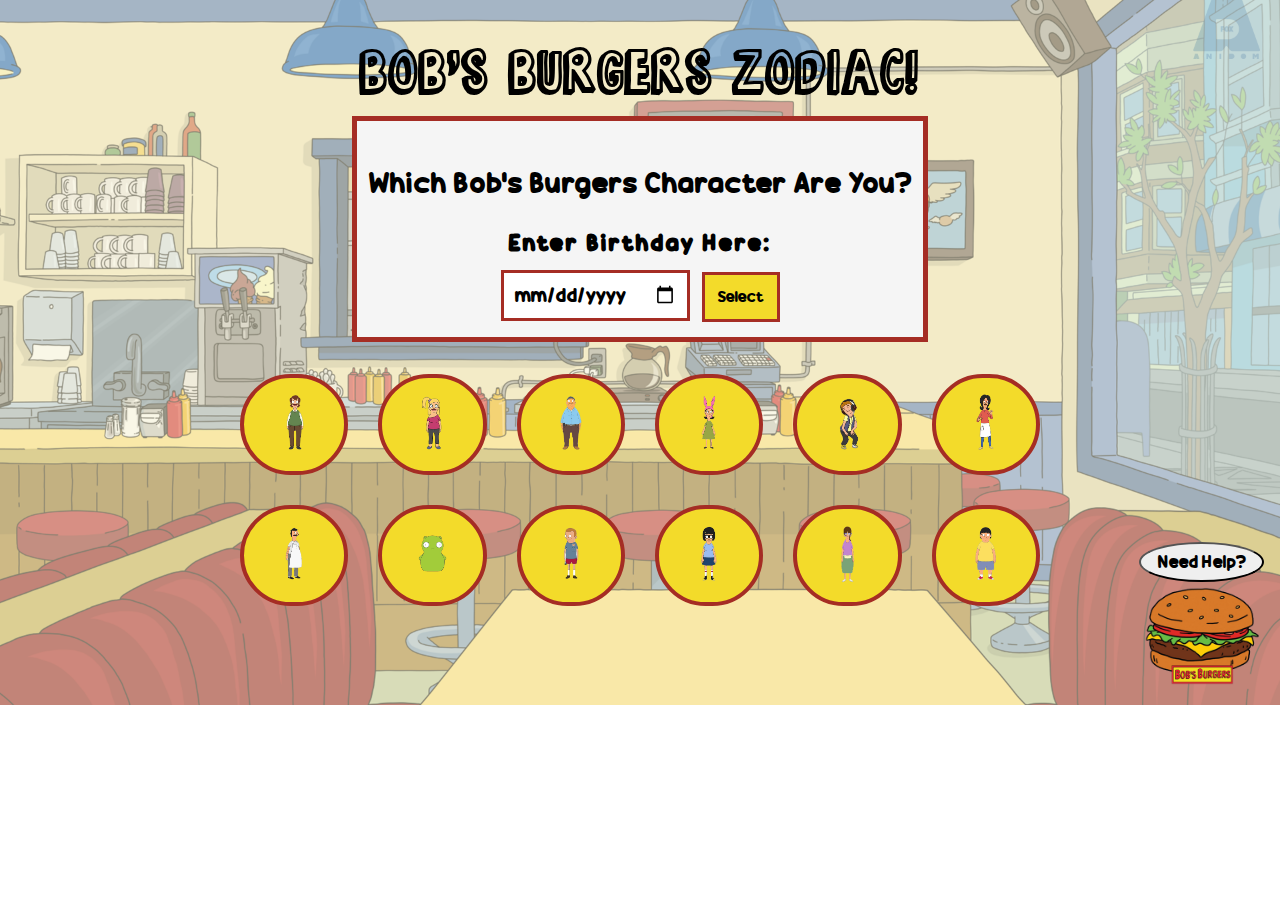
<file: index.html>
<!DOCTYPE html>
<html lang="en">
  <head>
    <meta charset="UTF-8"/>
    <meta name="viewport" content="width=device-width, initial-scale=1.0" />
    <title>Bob's Burgers Zodiac</title>
    <link rel="stylesheet" href="css/normalize.css"/>
    <link rel="stylesheet" href="css/style.css"/>
  </head>
<body>
    <main>
    <!-- title -->
      <div class="title-box">
        <h1>Bob's Burgers Zodiac!</h1>
      </div>
    <!-- character pop up box -->
      <div class="display-bb">
        <div class="bb-side-contents">
          <img id="showCharacterPic" src="images/background.png" alt="Bob's Burgers Characters"/>
          <button class="bbClose">Close</button>
        </div>  
          <p id="charEntry"></p>   
      </div>
    <!-- birthday input box-->
      <div class="birthday-select">
        <p>Which Bob's Burgers Character Are You?</p>
        <h3>Enter Birthday Here:</h3>
        <input type="date" id="birthday-pick">
        <button id="submit-button">Select</button>
      </div>
    <!-- character buttons -->
      <div class="bb-select">
        <button id="mr-frond">
          <img src="images/mr_frond.png" alt="mr. frond from bob's burgers"/>
        </button>
        <button id="tammy">
          <img src="images/tammy.png" alt="tammy from bob's burgers"/>
        </button>
        <button id="teddy">
          <img src="images/teddy.png" alt="teddy from bob's burgers"/>
        </button>
        <button id="louise">
          <img src="images/louise.png" alt="louise from bob's burgers"/>
        </button>
        <button id="jimmy-jr">
          <img src="images/jimmy_junior.png" alt="jimmy junior from bob's burgers"/>
        </button>
        <button id="linda">
          <img src="images/linda.png" alt="linda from bob's burgers"/>
        </button>
        <button id="bob">
          <img src="images/bob.png" alt="bob from bob's burgers"/>
        </button>
        <button id="kuchi-kopi">
          <img src="images/kuchi_kopi.png" alt="kuchi kopi from bob's burgers"/>
        </button>
        <button id="rudy">
          <img src="images/rudy.png" alt="rudy from bob's burgers"/>
        </button>
        <button id="tina">
          <img src="images/Tina_Belcher.png" alt="tina from bob's burgers"/>
        </button>
        <button id="gayle">
          <img src="images/gayle.png" alt="gayle from bob's burgers"/>
        </button>
        <button id="gene">
          <img src="images/gene.png" alt="gene from bob's burgers"/>
        </button>
      </div>
      <!-- help instructions -->
      <div class="need-help">
            <button id="burger-button">Need Help?</button>
            <img class="help-button" src="./images/burger.png" alt="hamburger help button">
        <dialog class="helpBox">
            <p>1. Select your birthday with the date input.</p>
            <p>2. Hit submit when you have input your birthday.</p>
            <p>3. Voila, you've got yourself your own Bob's Burgers persona!</p>
            <p>4. You can also select any of the following buttons to see a character's description.</p>
          <button class="close">Close</button>
        </dialog>
      </div>
    <audio id="audio_player"></audio>
  <script src="scripts/main.js"></script>
</main>
  </body>
    </html>
</file>
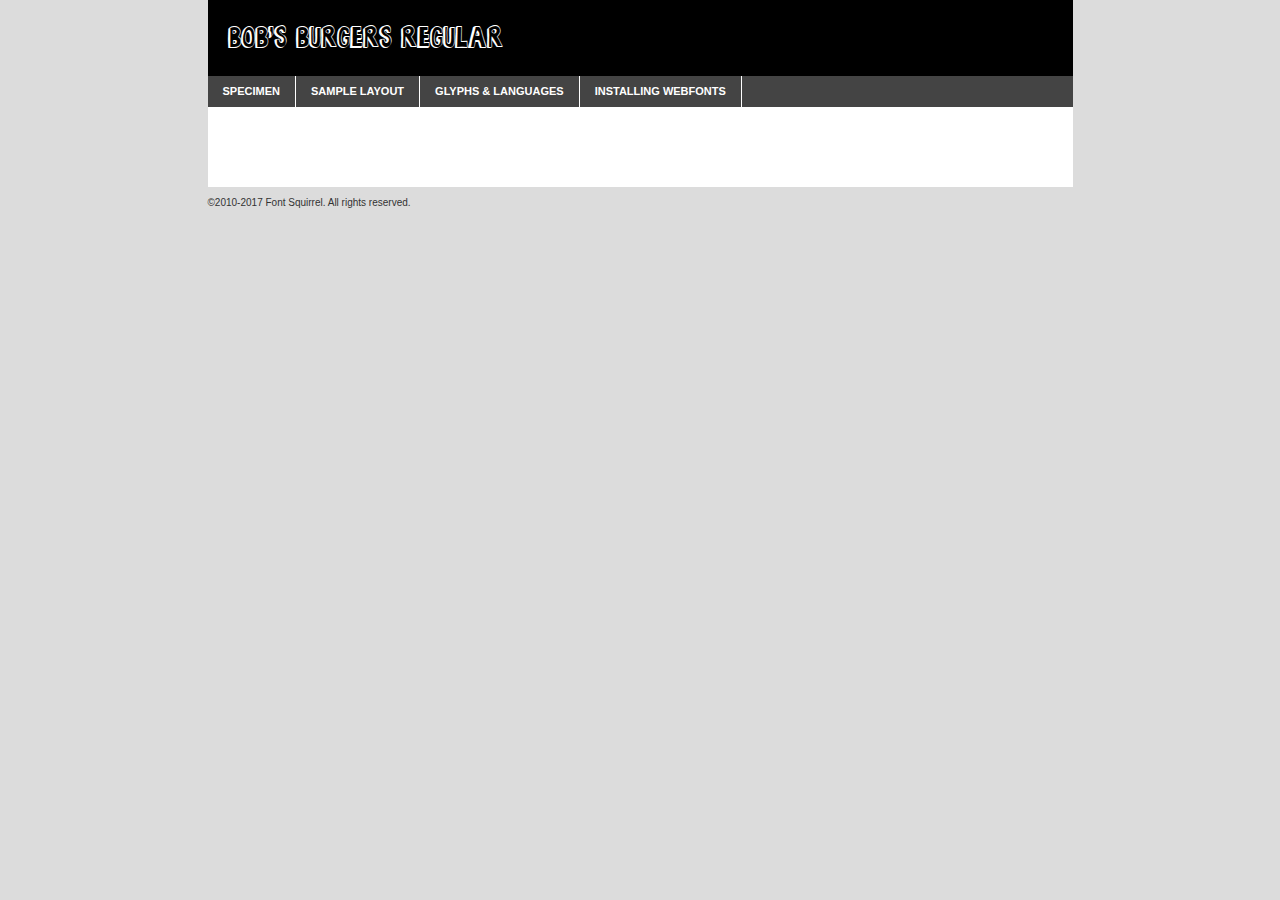
<file: fonts/bobs_burgers_kit/bobs_burgers-demo.html>
<!DOCTYPE html PUBLIC "-//W3C//DTD XHTML 1.0 Transitional//EN"
        "http://www.w3.org/TR/xhtml1/DTD/xhtml1-transitional.dtd">

<html xmlns="http://www.w3.org/1999/xhtml" xml:lang="en" lang="en">
<head>
    <meta http-equiv="Content-Type" content="text/html; charset=utf-8"/>
    <script src="http://ajax.googleapis.com/ajax/libs/jquery/1.7.2/jquery.min.js" type="text/javascript" charset="utf-8"></script>
    <script type="text/javascript">
		(function($) {
			$.fn.easyTabs = function(option) {
				var param = jQuery.extend({ fadeSpeed: 'fast', defaultContent: 1, activeClass: 'active' }, option);
				$(this).each(function() {
					var thisId = '#' + this.id;
					if ( param.defaultContent == '' )
					{
						param.defaultContent = 1;
					}
					if ( typeof param.defaultContent == 'number' )
					{
						var defaultTab = $(thisId + ' .tabs li:eq(' + (param.defaultContent - 1) + ') a').attr('href').substr(1);
					}
					else
					{
						var defaultTab = param.defaultContent;
					}
					$(thisId + ' .tabs li a').each(function() {
						var tabToHide = $(this).attr('href').substr(1);
						$('#' + tabToHide).addClass('easytabs-tab-content');
					});
					hideAll();
					changeContent(defaultTab);

					function hideAll() {$(thisId + ' .easytabs-tab-content').hide();}

					function changeContent(tabId)
					{
						hideAll();
						$(thisId + ' .tabs li').removeClass(param.activeClass);
						$(thisId + ' .tabs li a[href=#' + tabId + ']').closest('li').addClass(param.activeClass);
						if ( param.fadeSpeed != 'none' )
						{
							$(thisId + ' #' + tabId).fadeIn(param.fadeSpeed);
						}
						else
						{
							$(thisId + ' #' + tabId).show();
						}
					}

					$(thisId + ' .tabs li').click(function() {
						var tabId = $(this).find('a').attr('href').substr(1);
						changeContent(tabId);
						return false;
					});
				});
			}
		})(jQuery);
    </script>
    <link rel="stylesheet" href="specimen_files/specimen_stylesheet.css" type="text/css" charset="utf-8"/>
    <link rel="stylesheet" href="stylesheet.css" type="text/css" charset="utf-8"/>

    <style type="text/css">
        		body {
			font-family: 'bobs_burgersregular';
        		}

            </style>

    <title>Bob's Burgers Regular Specimen</title>


    <script type="text/javascript" charset="utf-8">
		$(document).ready(function() {
			$('#container').easyTabs({ defaultContent: 1 });
		});
    </script>
</head>

<body>
<div id="container">
    <div id="header">
		Bob's Burgers Regular    </div>
    <ul class="tabs">
        <li><a href="#specimen">Specimen</a></li>
        <li><a href="#layout">Sample Layout</a></li>
		        <li><a href="#glyphs">Glyphs &amp; Languages</a></li>
        <li><a href="#installing">Installing Webfonts</a></li>

    </ul>

    <div id="main_content">


        <div id="specimen">

            <div class="section">
                <div class="grid12 firstcol">
                    <div class="huge">AaBb</div>
                </div>
            </div>

            <div class="section">
                <div class="glyph_range">A&#x200B;B&#x200b;C&#x200b;D&#x200b;E&#x200b;F&#x200b;G&#x200b;H&#x200b;I&#x200b;J&#x200b;K&#x200b;L&#x200b;M&#x200b;N&#x200b;O&#x200b;P&#x200b;Q&#x200b;R&#x200b;S&#x200b;T&#x200b;U&#x200b;V&#x200b;W&#x200b;X&#x200b;Y&#x200b;Z&#x200b;a&#x200b;b&#x200b;c&#x200b;d&#x200b;e&#x200b;f&#x200b;g&#x200b;h&#x200b;i&#x200b;j&#x200b;k&#x200b;l&#x200b;m&#x200b;n&#x200b;o&#x200b;p&#x200b;q&#x200b;r&#x200b;s&#x200b;t&#x200b;u&#x200b;v&#x200b;w&#x200b;x&#x200b;y&#x200b;z&#x200b;1&#x200b;2&#x200b;3&#x200b;4&#x200b;5&#x200b;6&#x200b;7&#x200b;8&#x200b;9&#x200b;0&#x200b;&amp;&#x200b;.&#x200b;,&#x200b;?&#x200b;!&#x200b;&#64;&#x200b;(&#x200b;)&#x200b;#&#x200b;$&#x200b;%&#x200b;*&#x200b;+&#x200b;-&#x200b;=&#x200b;:&#x200b;;</div>
            </div>
            <div class="section">
                <div class="grid12 firstcol">
                    <table class="sample_table">
                        <tr>
                            <td>10</td>
                            <td class="size10">abcdefghijklmnopqrstuvwxyzABCDEFGHIJKLMNOPQRSTUVWXYZ0123456789abcdefghijklmnopqrstuvwxyzABCDEFGHIJKLMNOPQRSTUVWXYZ0123456789abcdefghijklmnopqrstuvwxyzABCDEFGHIJKLMNOPQRSTUVWXYZ</td>
                        </tr>
                        <tr>
                            <td>11</td>
                            <td class="size11">abcdefghijklmnopqrstuvwxyzABCDEFGHIJKLMNOPQRSTUVWXYZ0123456789abcdefghijklmnopqrstuvwxyzABCDEFGHIJKLMNOPQRSTUVWXYZ0123456789abcdefghijklmnopqrstuvwxyzABCDEFGHIJKLMNOPQRSTUVWXYZ</td>
                        </tr>
                        <tr>
                            <td>12</td>
                            <td class="size12">abcdefghijklmnopqrstuvwxyzABCDEFGHIJKLMNOPQRSTUVWXYZ0123456789abcdefghijklmnopqrstuvwxyzABCDEFGHIJKLMNOPQRSTUVWXYZ0123456789abcdefghijklmnopqrstuvwxyzABCDEFGHIJKLMNOPQRSTUVWXYZ</td>
                        </tr>
                        <tr>
                            <td>13</td>
                            <td class="size13">abcdefghijklmnopqrstuvwxyzABCDEFGHIJKLMNOPQRSTUVWXYZ0123456789abcdefghijklmnopqrstuvwxyzABCDEFGHIJKLMNOPQRSTUVWXYZ0123456789abcdefghijklmnopqrstuvwxyzABCDEFGHIJKLMNOPQRSTUVWXYZ</td>
                        </tr>
                        <tr>
                            <td>14</td>
                            <td class="size14">abcdefghijklmnopqrstuvwxyzABCDEFGHIJKLMNOPQRSTUVWXYZ0123456789abcdefghijklmnopqrstuvwxyzABCDEFGHIJKLMNOPQRSTUVWXYZ0123456789abcdefghijklmnopqrstuvwxyzABCDEFGHIJKLMNOPQRSTUVWXYZ</td>
                        </tr>
                        <tr>
                            <td>16</td>
                            <td class="size16">abcdefghijklmnopqrstuvwxyzABCDEFGHIJKLMNOPQRSTUVWXYZ0123456789abcdefghijklmnopqrstuvwxyzABCDEFGHIJKLMNOPQRSTUVWXYZ</td>
                        </tr>
                        <tr>
                            <td>18</td>
                            <td class="size18">abcdefghijklmnopqrstuvwxyzABCDEFGHIJKLMNOPQRSTUVWXYZ0123456789abcdefghijklmnopqrstuvwxyzABCDEFGHIJKLMNOPQRSTUVWXYZ</td>
                        </tr>
                        <tr>
                            <td>20</td>
                            <td class="size20">abcdefghijklmnopqrstuvwxyzABCDEFGHIJKLMNOPQRSTUVWXYZ0123456789abcdefghijklmnopqrstuvwxyzABCDEFGHIJKLMNOPQRSTUVWXYZ</td>
                        </tr>
                        <tr>
                            <td>24</td>
                            <td class="size24">abcdefghijklmnopqrstuvwxyzABCDEFGHIJKLMNOPQRSTUVWXYZ0123456789abcdefghijklmnopqrstuvwxyzABCDEFGHIJKLMNOPQRSTUVWXYZ</td>
                        </tr>
                        <tr>
                            <td>30</td>
                            <td class="size30">abcdefghijklmnopqrstuvwxyzABCDEFGHIJKLMNOPQRSTUVWXYZ0123456789abcdefghijklmnopqrstuvwxyzABCDEFGHIJKLMNOPQRSTUVWXYZ</td>
                        </tr>
                        <tr>
                            <td>36</td>
                            <td class="size36">abcdefghijklmnopqrstuvwxyzABCDEFGHIJKLMNOPQRSTUVWXYZ0123456789abcdefghijklmnopqrstuvwxyzABCDEFGHIJKLMNOPQRSTUVWXYZ</td>
                        </tr>
                        <tr>
                            <td>48</td>
                            <td class="size48">abcdefghijklmnopqrstuvwxyzABCDEFGHIJKLMNOPQRSTUVWXYZ0123456789abcdefghijklmnopqrstuvwxyzABCDEFGHIJKLMNOPQRSTUVWXYZ</td>
                        </tr>
                        <tr>
                            <td>60</td>
                            <td class="size60">abcdefghijklmnopqrstuvwxyzABCDEFGHIJKLMNOPQRSTUVWXYZ0123456789abcdefghijklmnopqrstuvwxyzABCDEFGHIJKLMNOPQRSTUVWXYZ</td>
                        </tr>
                        <tr>
                            <td>72</td>
                            <td class="size72">abcdefghijklmnopqrstuvwxyzABCDEFGHIJKLMNOPQRSTUVWXYZ0123456789abcdefghijklmnopqrstuvwxyzABCDEFGHIJKLMNOPQRSTUVWXYZ</td>
                        </tr>
                        <tr>
                            <td>90</td>
                            <td class="size90">abcdefghijklmnopqrstuvwxyzABCDEFGHIJKLMNOPQRSTUVWXYZ0123456789abcdefghijklmnopqrstuvwxyzABCDEFGHIJKLMNOPQRSTUVWXYZ</td>
                        </tr>
                    </table>

                </div>

            </div>


            <div class="section" id="bodycomparison">


                <div id="xheight">
                    <div class="fontbody">&#x25FC;&#x25FC;&#x25FC;&#x25FC;&#x25FC;&#x25FC;&#x25FC;&#x25FC;&#x25FC;&#x25FC;&#x25FC;&#x25FC;&#x25FC;&#x25FC;&#x25FC;&#x25FC;&#x25FC;&#x25FC;&#x25FC;&#x25FC;&#x25FC;&#x25FC;&#x25FC;&#x25FC;&#x25FC;&#x25FC;&#x25FC;&#x25FC;&#x25FC;&#x25FC;&#x25FC;&#x25FC;&#x25FC;&#x25FC;&#x25FC;&#x25FC;&#x25FC;&#x25FC;&#x25FC;&#x25FC;&#x25FC;&#x25FC;&#x25FC;&#x25FC;&#x25FC;&#x25FC;&#x25FC;&#x25FC;&#x25FC;&#x25FC;&#x25FC;&#x25FC;&#x25FC;&#x25FC;&#x25FC;&#x25FC;&#x25FC;&#x25FC;&#x25FC;&#x25FC;&#x25FC;&#x25FC;&#x25FC;&#x25FC;&#x25FC;&#x25FC;&#x25FC;&#x25FC;&#x25FC;&#x25FC;&#x25FC;&#x25FC;&#x25FC;&#x25FC;&#x25FC;&#x25FC;&#x25FC;&#x25FC;&#x25FC;&#x25FC;&#x25FC;&#x25FC;&#x25FC;&#x25FC;&#x25FC;&#x25FC;&#x25FC;&#x25FC;&#x25FC;&#x25FC;&#x25FC;&#x25FC;&#x25FC;&#x25FC;&#x25FC;&#x25FC;&#x25FC;&#x25FC;&#x25FC;body</div>
                    <div class="arialbody">body</div>
                    <div class="verdanabody">body</div>
                    <div class="georgiabody">body</div>
                </div>
                <div class="fontbody" style="z-index:1">
                    body<span>Bob's Burgers Regular</span>
                </div>
                <div class="arialbody" style="z-index:1">
                    body<span>Arial</span>
                </div>
                <div class="verdanabody" style="z-index:1">
                    body<span>Verdana</span>
                </div>
                <div class="georgiabody" style="z-index:1">
                    body<span>Georgia</span>
                </div>


            </div>


            <div class="section psample psample_row1" id="">

                <div class="grid2 firstcol">
                    <p class="size10"><span>10.</span>Aenean lacinia bibendum nulla sed consectetur. Fusce dapibus, tellus ac cursus commodo, tortor mauris condimentum nibh, ut fermentum massa justo sit amet risus. Nullam id dolor id nibh ultricies vehicula ut id elit. Cum sociis natoque penatibus et magnis dis parturient montes, nascetur ridiculus mus. Nulla vitae elit libero, a pharetra augue.</p>

                </div>
                <div class="grid3">
                    <p class="size11"><span>11.</span>Aenean lacinia bibendum nulla sed consectetur. Fusce dapibus, tellus ac cursus commodo, tortor mauris condimentum nibh, ut fermentum massa justo sit amet risus. Nullam id dolor id nibh ultricies vehicula ut id elit. Cum sociis natoque penatibus et magnis dis parturient montes, nascetur ridiculus mus. Nulla vitae elit libero, a pharetra augue.</p>

                </div>
                <div class="grid3">
                    <p class="size12"><span>12.</span>Aenean lacinia bibendum nulla sed consectetur. Fusce dapibus, tellus ac cursus commodo, tortor mauris condimentum nibh, ut fermentum massa justo sit amet risus. Nullam id dolor id nibh ultricies vehicula ut id elit. Cum sociis natoque penatibus et magnis dis parturient montes, nascetur ridiculus mus. Nulla vitae elit libero, a pharetra augue.</p>

                </div>
                <div class="grid4">
                    <p class="size13"><span>13.</span>Aenean lacinia bibendum nulla sed consectetur. Fusce dapibus, tellus ac cursus commodo, tortor mauris condimentum nibh, ut fermentum massa justo sit amet risus. Nullam id dolor id nibh ultricies vehicula ut id elit. Cum sociis natoque penatibus et magnis dis parturient montes, nascetur ridiculus mus. Nulla vitae elit libero, a pharetra augue.</p>

                </div>
                <div class="white_blend"></div>

            </div>
            <div class="section psample psample_row2" id="">
                <div class="grid3 firstcol">
                    <p class="size14"><span>14.</span>Aenean lacinia bibendum nulla sed consectetur. Fusce dapibus, tellus ac cursus commodo, tortor mauris condimentum nibh, ut fermentum massa justo sit amet risus. Nullam id dolor id nibh ultricies vehicula ut id elit. Cum sociis natoque penatibus et magnis dis parturient montes, nascetur ridiculus mus. Nulla vitae elit libero, a pharetra augue.</p>

                </div>
                <div class="grid4">
                    <p class="size16"><span>16.</span>Aenean lacinia bibendum nulla sed consectetur. Fusce dapibus, tellus ac cursus commodo, tortor mauris condimentum nibh, ut fermentum massa justo sit amet risus. Nullam id dolor id nibh ultricies vehicula ut id elit. Cum sociis natoque penatibus et magnis dis parturient montes, nascetur ridiculus mus. Nulla vitae elit libero, a pharetra augue.</p>

                </div>
                <div class="grid5">
                    <p class="size18"><span>18.</span>Aenean lacinia bibendum nulla sed consectetur. Fusce dapibus, tellus ac cursus commodo, tortor mauris condimentum nibh, ut fermentum massa justo sit amet risus. Nullam id dolor id nibh ultricies vehicula ut id elit. Cum sociis natoque penatibus et magnis dis parturient montes, nascetur ridiculus mus. Nulla vitae elit libero, a pharetra augue.</p>

                </div>

                <div class="white_blend"></div>

            </div>

            <div class="section psample psample_row3" id="">
                <div class="grid5 firstcol">
                    <p class="size20"><span>20.</span>Aenean lacinia bibendum nulla sed consectetur. Fusce dapibus, tellus ac cursus commodo, tortor mauris condimentum nibh, ut fermentum massa justo sit amet risus. Nullam id dolor id nibh ultricies vehicula ut id elit. Cum sociis natoque penatibus et magnis dis parturient montes, nascetur ridiculus mus. Nulla vitae elit libero, a pharetra augue.</p>
                </div>
                <div class="grid7">
                    <p class="size24"><span>24.</span>Aenean lacinia bibendum nulla sed consectetur. Fusce dapibus, tellus ac cursus commodo, tortor mauris condimentum nibh, ut fermentum massa justo sit amet risus. Nullam id dolor id nibh ultricies vehicula ut id elit. Cum sociis natoque penatibus et magnis dis parturient montes, nascetur ridiculus mus. Nulla vitae elit libero, a pharetra augue.</p>
                </div>

                <div class="white_blend"></div>

            </div>

            <div class="section psample psample_row4" id="">
                <div class="grid12 firstcol">
                    <p class="size30"><span>30.</span>Aenean lacinia bibendum nulla sed consectetur. Fusce dapibus, tellus ac cursus commodo, tortor mauris condimentum nibh, ut fermentum massa justo sit amet risus. Nullam id dolor id nibh ultricies vehicula ut id elit. Cum sociis natoque penatibus et magnis dis parturient montes, nascetur ridiculus mus. Nulla vitae elit libero, a pharetra augue.</p>
                </div>
                <div class="white_blend"></div>

            </div>


            <div class="section psample psample_row1 fullreverse">
                <div class="grid2 firstcol">
                    <p class="size10"><span>10.</span>Aenean lacinia bibendum nulla sed consectetur. Fusce dapibus, tellus ac cursus commodo, tortor mauris condimentum nibh, ut fermentum massa justo sit amet risus. Nullam id dolor id nibh ultricies vehicula ut id elit. Cum sociis natoque penatibus et magnis dis parturient montes, nascetur ridiculus mus. Nulla vitae elit libero, a pharetra augue.</p>

                </div>
                <div class="grid3">
                    <p class="size11"><span>11.</span>Aenean lacinia bibendum nulla sed consectetur. Fusce dapibus, tellus ac cursus commodo, tortor mauris condimentum nibh, ut fermentum massa justo sit amet risus. Nullam id dolor id nibh ultricies vehicula ut id elit. Cum sociis natoque penatibus et magnis dis parturient montes, nascetur ridiculus mus. Nulla vitae elit libero, a pharetra augue.</p>

                </div>
                <div class="grid3">
                    <p class="size12"><span>12.</span>Aenean lacinia bibendum nulla sed consectetur. Fusce dapibus, tellus ac cursus commodo, tortor mauris condimentum nibh, ut fermentum massa justo sit amet risus. Nullam id dolor id nibh ultricies vehicula ut id elit. Cum sociis natoque penatibus et magnis dis parturient montes, nascetur ridiculus mus. Nulla vitae elit libero, a pharetra augue.</p>

                </div>
                <div class="grid4">
                    <p class="size13"><span>13.</span>Aenean lacinia bibendum nulla sed consectetur. Fusce dapibus, tellus ac cursus commodo, tortor mauris condimentum nibh, ut fermentum massa justo sit amet risus. Nullam id dolor id nibh ultricies vehicula ut id elit. Cum sociis natoque penatibus et magnis dis parturient montes, nascetur ridiculus mus. Nulla vitae elit libero, a pharetra augue.</p>

                </div>
                <div class="black_blend"></div>

            </div>

            <div class="section psample psample_row2 fullreverse">
                <div class="grid3 firstcol">
                    <p class="size14"><span>14.</span>Aenean lacinia bibendum nulla sed consectetur. Fusce dapibus, tellus ac cursus commodo, tortor mauris condimentum nibh, ut fermentum massa justo sit amet risus. Nullam id dolor id nibh ultricies vehicula ut id elit. Cum sociis natoque penatibus et magnis dis parturient montes, nascetur ridiculus mus. Nulla vitae elit libero, a pharetra augue.</p>

                </div>
                <div class="grid4">
                    <p class="size16"><span>16.</span>Aenean lacinia bibendum nulla sed consectetur. Fusce dapibus, tellus ac cursus commodo, tortor mauris condimentum nibh, ut fermentum massa justo sit amet risus. Nullam id dolor id nibh ultricies vehicula ut id elit. Cum sociis natoque penatibus et magnis dis parturient montes, nascetur ridiculus mus. Nulla vitae elit libero, a pharetra augue.</p>

                </div>
                <div class="grid5">
                    <p class="size18"><span>18.</span>Aenean lacinia bibendum nulla sed consectetur. Fusce dapibus, tellus ac cursus commodo, tortor mauris condimentum nibh, ut fermentum massa justo sit amet risus. Nullam id dolor id nibh ultricies vehicula ut id elit. Cum sociis natoque penatibus et magnis dis parturient montes, nascetur ridiculus mus. Nulla vitae elit libero, a pharetra augue.</p>

                </div>
                <div class="black_blend"></div>

            </div>

            <div class="section psample fullreverse psample_row3" id="">
                <div class="grid5 firstcol">
                    <p class="size20"><span>20.</span>Aenean lacinia bibendum nulla sed consectetur. Fusce dapibus, tellus ac cursus commodo, tortor mauris condimentum nibh, ut fermentum massa justo sit amet risus. Nullam id dolor id nibh ultricies vehicula ut id elit. Cum sociis natoque penatibus et magnis dis parturient montes, nascetur ridiculus mus. Nulla vitae elit libero, a pharetra augue.</p>
                </div>
                <div class="grid7">
                    <p class="size24"><span>24.</span>Aenean lacinia bibendum nulla sed consectetur. Fusce dapibus, tellus ac cursus commodo, tortor mauris condimentum nibh, ut fermentum massa justo sit amet risus. Nullam id dolor id nibh ultricies vehicula ut id elit. Cum sociis natoque penatibus et magnis dis parturient montes, nascetur ridiculus mus. Nulla vitae elit libero, a pharetra augue.</p>
                </div>

                <div class="black_blend"></div>

            </div>

            <div class="section psample fullreverse psample_row4" id="" style="border-bottom: 20px #000 solid;">
                <div class="grid12 firstcol">
                    <p class="size30"><span>30.</span>Aenean lacinia bibendum nulla sed consectetur. Fusce dapibus, tellus ac cursus commodo, tortor mauris condimentum nibh, ut fermentum massa justo sit amet risus. Nullam id dolor id nibh ultricies vehicula ut id elit. Cum sociis natoque penatibus et magnis dis parturient montes, nascetur ridiculus mus. Nulla vitae elit libero, a pharetra augue.</p>
                </div>
                <div class="black_blend"></div>

            </div>


        </div>

        <div id="layout">

            <div class="section">

                <div class="grid12 firstcol">
                    <h1>Lorem Ipsum Dolor</h1>
                    <h2>Etiam porta sem malesuada magna mollis euismod</h2>

                    <p class="byline">By <a href="#link">Aenean Lacinia</a></p>
                </div>
            </div>
            <div class="section">
                <div class="grid8 firstcol">
                    <p class="large">Donec sed odio dui. Morbi leo risus, porta ac consectetur ac, vestibulum at eros. Fusce dapibus, tellus ac cursus commodo, tortor mauris condimentum nibh, ut fermentum massa justo sit amet risus. </p>


                    <h3>Pellentesque ornare sem</h3>

                    <p>Maecenas sed diam eget risus varius blandit sit amet non magna. Maecenas faucibus mollis interdum. Donec ullamcorper nulla non metus auctor fringilla. Nullam id dolor id nibh ultricies vehicula ut id elit. Nullam id dolor id nibh ultricies vehicula ut id elit. </p>

                    <p>Aenean eu leo quam. Pellentesque ornare sem lacinia quam venenatis vestibulum. Lorem ipsum dolor sit amet, consectetur adipiscing elit. Cum sociis natoque penatibus et magnis dis parturient montes, nascetur ridiculus mus. </p>

                    <p>Nulla vitae elit libero, a pharetra augue. Praesent commodo cursus magna, vel scelerisque nisl consectetur et. Aenean lacinia bibendum nulla sed consectetur. </p>

                    <p>Nullam quis risus eget urna mollis ornare vel eu leo. Nullam quis risus eget urna mollis ornare vel eu leo. Maecenas sed diam eget risus varius blandit sit amet non magna. Donec ullamcorper nulla non metus auctor fringilla. </p>

                    <h3>Cras mattis consectetur</h3>

                    <p>Aenean eu leo quam. Pellentesque ornare sem lacinia quam venenatis vestibulum. Aenean lacinia bibendum nulla sed consectetur. Integer posuere erat a ante venenatis dapibus posuere velit aliquet. Cras mattis consectetur purus sit amet fermentum. </p>

                    <p>Nullam id dolor id nibh ultricies vehicula ut id elit. Nullam quis risus eget urna mollis ornare vel eu leo. Cras mattis consectetur purus sit amet fermentum.</p>
                </div>

                <div class="grid4 sidebar">

                    <div class="box reverse">
                        <p class="last">Nullam quis risus eget urna mollis ornare vel eu leo. Donec ullamcorper nulla non metus auctor fringilla. Cras mattis consectetur purus sit amet fermentum. Sed posuere consectetur est at lobortis. Lorem ipsum dolor sit amet, consectetur adipiscing elit. </p>
                    </div>

                    <p class="caption">Maecenas sed diam eget risus varius.</p>

                    <p>Vestibulum id ligula porta felis euismod semper. Integer posuere erat a ante venenatis dapibus posuere velit aliquet. Vestibulum id ligula porta felis euismod semper. Sed posuere consectetur est at lobortis. Maecenas sed diam eget risus varius blandit sit amet non magna. Fusce dapibus, tellus ac cursus commodo, tortor mauris condimentum nibh, ut fermentum massa justo sit amet risus. </p>


                    <p>Duis mollis, est non commodo luctus, nisi erat porttitor ligula, eget lacinia odio sem nec elit. Aenean lacinia bibendum nulla sed consectetur. Vivamus sagittis lacus vel augue laoreet rutrum faucibus dolor auctor. Aenean lacinia bibendum nulla sed consectetur. Nullam quis risus eget urna mollis ornare vel eu leo. </p>

                    <p>Praesent commodo cursus magna, vel scelerisque nisl consectetur et. Donec ullamcorper nulla non metus auctor fringilla. Maecenas faucibus mollis interdum. Fusce dapibus, tellus ac cursus commodo, tortor mauris condimentum nibh, ut fermentum massa justo sit amet risus. </p>

                </div>
            </div>

        </div>


		

        <div id="glyphs">
            <div class="section">
                <div class="grid12 firstcol">

                    <h1>Language Support</h1>
                    <p>The subset of Bob's Burgers Regular in this kit supports the following languages:<br/>

						English, Arrernte, Bislama, Cebuano, Fijian, Gilbertese, Hmong, Ibanag, Iloko_ilokano, Interglossa_glosa, Interlingua, Lojban, Norfolk_pitcairnese, Oromo, Rotokas, Seychelles_creole, Shona, Somali, Southern_ndebele, Swahili, Swati_swazi, Tok_pisin, Warlpiri, Xhosa, Zulu, Latinbasic, Demo                    </p>
                    <h1>Glyph Chart</h1>
                    <p>The subset of Bob's Burgers Regular in this kit includes all the glyphs listed below. Unicode entities are included above each glyph to help you insert individual characters into your layout.</p>
                    <div id="glyph_chart">

																				                                <div><p>&amp;#13;</p>&#13;</div>
																				                                <div><p>&amp;#32;</p>&#32;</div>
																				                                <div><p>&amp;#33;</p>&#33;</div>
																				                                <div><p>&amp;#34;</p>&#34;</div>
																				                                <div><p>&amp;#38;</p>&#38;</div>
																				                                <div><p>&amp;#39;</p>&#39;</div>
																				                                <div><p>&amp;#44;</p>&#44;</div>
																				                                <div><p>&amp;#46;</p>&#46;</div>
																				                                <div><p>&amp;#47;</p>&#47;</div>
																				                                <div><p>&amp;#48;</p>&#48;</div>
																				                                <div><p>&amp;#49;</p>&#49;</div>
																				                                <div><p>&amp;#50;</p>&#50;</div>
																				                                <div><p>&amp;#51;</p>&#51;</div>
																				                                <div><p>&amp;#52;</p>&#52;</div>
																				                                <div><p>&amp;#53;</p>&#53;</div>
																				                                <div><p>&amp;#54;</p>&#54;</div>
																				                                <div><p>&amp;#55;</p>&#55;</div>
																				                                <div><p>&amp;#56;</p>&#56;</div>
																				                                <div><p>&amp;#57;</p>&#57;</div>
																				                                <div><p>&amp;#58;</p>&#58;</div>
																				                                <div><p>&amp;#59;</p>&#59;</div>
																				                                <div><p>&amp;#63;</p>&#63;</div>
																				                                <div><p>&amp;#64;</p>&#64;</div>
																				                                <div><p>&amp;#65;</p>&#65;</div>
																				                                <div><p>&amp;#66;</p>&#66;</div>
																				                                <div><p>&amp;#67;</p>&#67;</div>
																				                                <div><p>&amp;#68;</p>&#68;</div>
																				                                <div><p>&amp;#69;</p>&#69;</div>
																				                                <div><p>&amp;#70;</p>&#70;</div>
																				                                <div><p>&amp;#71;</p>&#71;</div>
																				                                <div><p>&amp;#72;</p>&#72;</div>
																				                                <div><p>&amp;#73;</p>&#73;</div>
																				                                <div><p>&amp;#74;</p>&#74;</div>
																				                                <div><p>&amp;#75;</p>&#75;</div>
																				                                <div><p>&amp;#76;</p>&#76;</div>
																				                                <div><p>&amp;#77;</p>&#77;</div>
																				                                <div><p>&amp;#78;</p>&#78;</div>
																				                                <div><p>&amp;#79;</p>&#79;</div>
																				                                <div><p>&amp;#80;</p>&#80;</div>
																				                                <div><p>&amp;#81;</p>&#81;</div>
																				                                <div><p>&amp;#82;</p>&#82;</div>
																				                                <div><p>&amp;#83;</p>&#83;</div>
																				                                <div><p>&amp;#84;</p>&#84;</div>
																				                                <div><p>&amp;#85;</p>&#85;</div>
																				                                <div><p>&amp;#86;</p>&#86;</div>
																				                                <div><p>&amp;#87;</p>&#87;</div>
																				                                <div><p>&amp;#88;</p>&#88;</div>
																				                                <div><p>&amp;#89;</p>&#89;</div>
																				                                <div><p>&amp;#90;</p>&#90;</div>
																				                                <div><p>&amp;#97;</p>&#97;</div>
																				                                <div><p>&amp;#98;</p>&#98;</div>
																				                                <div><p>&amp;#99;</p>&#99;</div>
																				                                <div><p>&amp;#100;</p>&#100;</div>
																				                                <div><p>&amp;#101;</p>&#101;</div>
																				                                <div><p>&amp;#102;</p>&#102;</div>
																				                                <div><p>&amp;#103;</p>&#103;</div>
																				                                <div><p>&amp;#104;</p>&#104;</div>
																				                                <div><p>&amp;#105;</p>&#105;</div>
																				                                <div><p>&amp;#106;</p>&#106;</div>
																				                                <div><p>&amp;#107;</p>&#107;</div>
																				                                <div><p>&amp;#108;</p>&#108;</div>
																				                                <div><p>&amp;#109;</p>&#109;</div>
																				                                <div><p>&amp;#110;</p>&#110;</div>
																				                                <div><p>&amp;#111;</p>&#111;</div>
																				                                <div><p>&amp;#112;</p>&#112;</div>
																				                                <div><p>&amp;#113;</p>&#113;</div>
																				                                <div><p>&amp;#114;</p>&#114;</div>
																				                                <div><p>&amp;#115;</p>&#115;</div>
																				                                <div><p>&amp;#116;</p>&#116;</div>
																				                                <div><p>&amp;#117;</p>&#117;</div>
																				                                <div><p>&amp;#118;</p>&#118;</div>
																				                                <div><p>&amp;#119;</p>&#119;</div>
																				                                <div><p>&amp;#120;</p>&#120;</div>
																				                                <div><p>&amp;#121;</p>&#121;</div>
																				                                <div><p>&amp;#122;</p>&#122;</div>
																				                                <div><p>&amp;#160;</p>&#160;</div>
																				                                <div><p>&amp;#8192;</p>&#8192;</div>
																				                                <div><p>&amp;#8193;</p>&#8193;</div>
																				                                <div><p>&amp;#8194;</p>&#8194;</div>
																				                                <div><p>&amp;#8195;</p>&#8195;</div>
																				                                <div><p>&amp;#8196;</p>&#8196;</div>
																				                                <div><p>&amp;#8197;</p>&#8197;</div>
																				                                <div><p>&amp;#8198;</p>&#8198;</div>
																				                                <div><p>&amp;#8199;</p>&#8199;</div>
																				                                <div><p>&amp;#8200;</p>&#8200;</div>
																				                                <div><p>&amp;#8201;</p>&#8201;</div>
																				                                <div><p>&amp;#8202;</p>&#8202;</div>
																				                                <div><p>&amp;#8239;</p>&#8239;</div>
																				                                <div><p>&amp;#8287;</p>&#8287;</div>
																				                                <div><p>&amp;#9724;</p>&#9724;</div>
																																													                    </div>
                </div>


            </div>
        </div>


        <div id="specs">

        </div>

        <div id="installing">
            <div class="section">
                <div class="grid7 firstcol">
                    <h1>Installing Webfonts</h1>

                    <p>Webfonts are supported by all major browser platforms but not all in the same way. There are currently four different font formats that must be included in order to target all browsers. This includes TTF, WOFF, EOT and SVG.</p>

                    <h2>1. Upload your webfonts</h2>
                    <p>You must upload your webfont kit to your website. They should be in or near the same directory as your CSS files.</p>

                    <h2>2. Include the webfont stylesheet</h2>
                    <p>A special CSS @font-face declaration helps the various browsers select the appropriate font it needs without causing you a bunch of headaches. Learn more about this syntax by reading the <a href="https://www.fontspring.com/blog/further-hardening-of-the-bulletproof-syntax">Fontspring blog post</a> about it. The code for it is as follows:</p>


                    <code>
                        @font-face{
                        font-family: 'MyWebFont';
                        src: url('WebFont.eot');
                        src: url('WebFont.eot?#iefix') format('embedded-opentype'),
                        url('WebFont.woff') format('woff'),
                        url('WebFont.ttf') format('truetype'),
                        url('WebFont.svg#webfont') format('svg');
                        }
                    </code>

                    <p>We've already gone ahead and generated the code for you. All you have to do is link to the stylesheet in your HTML, like this:</p>
                    <code>&lt;link rel=&quot;stylesheet&quot; href=&quot;stylesheet.css&quot; type=&quot;text/css&quot; charset=&quot;utf-8&quot; /&gt;</code>

                    <h2>3. Modify your own stylesheet</h2>
                    <p>To take advantage of your new fonts, you must tell your stylesheet to use them. Look at the original @font-face declaration above and find the property called "font-family." The name linked there will be what you use to reference the font. Prepend that webfont name to the font stack in the "font-family" property, inside the selector you want to change. For example:</p>
                    <code>p { font-family: 'WebFont', Arial, sans-serif; }</code>

                    <h2>4. Test</h2>
                    <p>Getting webfonts to work cross-browser <em>can</em> be tricky. Use the information in the sidebar to help you if you find that fonts aren't loading in a particular browser.</p>
                </div>

                <div class="grid5 sidebar">
                    <div class="box">
                        <h2>Troubleshooting<br/>Font-Face Problems</h2>
                        <p>Having trouble getting your webfonts to load in your new website? Here are some tips to sort out what might be the problem.</p>

                        <h3>Fonts not showing in any browser</h3>

                        <p>This sounds like you need to work on the plumbing. You either did not upload the fonts to the correct directory, or you did not link the fonts properly in the CSS. If you've confirmed that all this is correct and you still have a problem, take a look at your .htaccess file and see if requests are getting intercepted.</p>

                        <h3>Fonts not loading in iPhone or iPad</h3>

                        <p>The most common problem here is that you are serving the fonts from an IIS server. IIS refuses to serve files that have unknown MIME types. If that is the case, you must set the MIME type for SVG to "image/svg+xml" in the server settings. Follow these instructions from Microsoft if you need help.</p>

                        <h3>Fonts not loading in Firefox</h3>

                        <p>The primary reason for this failure? You are still using a version Firefox older than 3.5. So upgrade already! If that isn't it, then you are very likely serving fonts from a different domain. Firefox requires that all font assets be served from the same domain. Lastly it is possible that you need to add WOFF to your list of MIME types (if you are serving via IIS.)</p>

                        <h3>Fonts not loading in IE</h3>

                        <p>Are you looking at Internet Explorer on an actual Windows machine or are you cheating by using a service like Adobe BrowserLab? Many of these screenshot services do not render @font-face for IE. Best to test it on a real machine.</p>

                        <h3>Fonts not loading in IE9</h3>

                        <p>IE9, like Firefox, requires that fonts be served from the same domain as the website. Make sure that is the case.</p>
                    </div>
                </div>
            </div>

        </div>

    </div>
    <div id="footer">
        <p>&copy;2010-2017 Font Squirrel. All rights reserved.</p>
    </div>
</div>
</body>
</html>
</file>
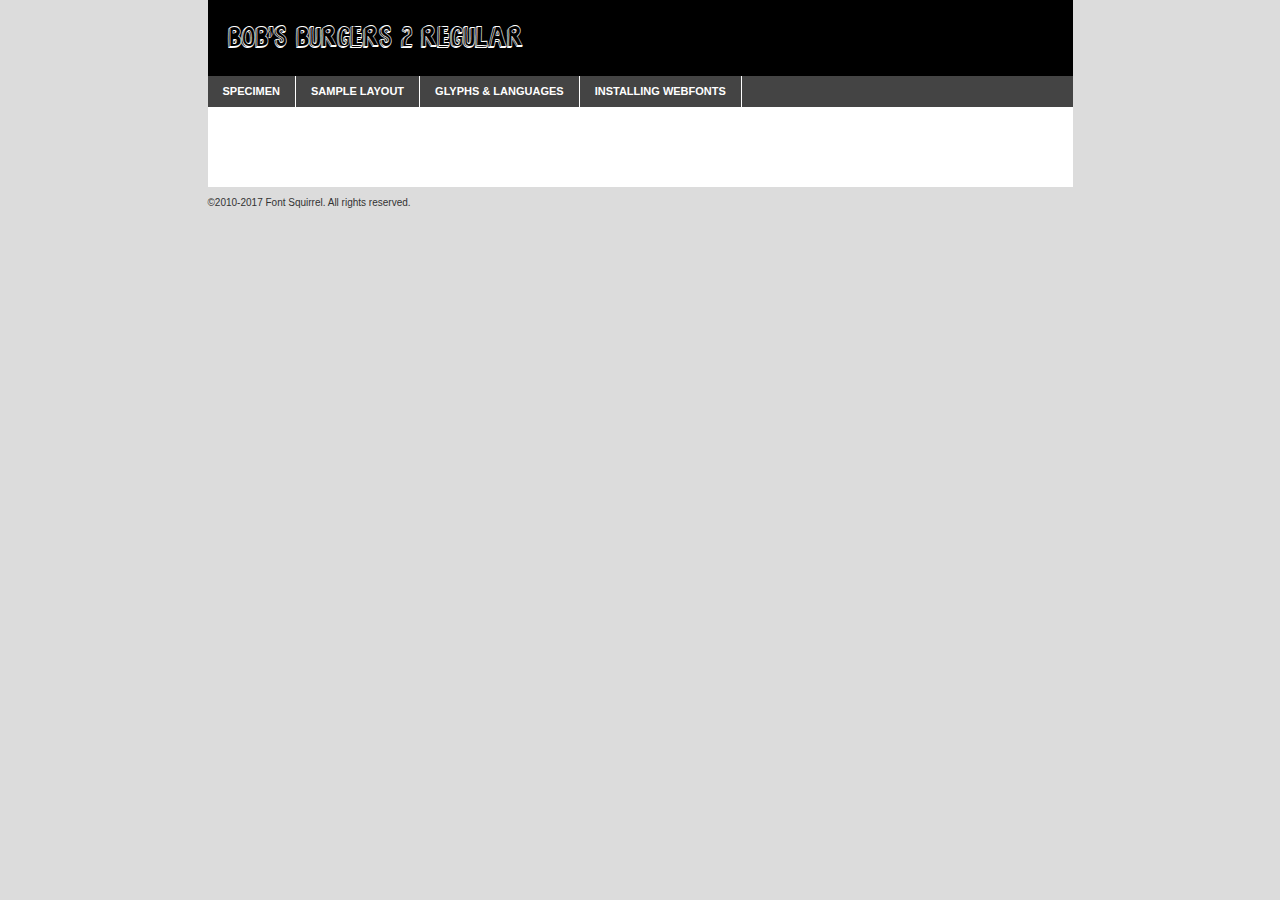
<file: fonts/bobs_burgers_kit/bobs_burgers_2-demo.html>
<!DOCTYPE html PUBLIC "-//W3C//DTD XHTML 1.0 Transitional//EN"
        "http://www.w3.org/TR/xhtml1/DTD/xhtml1-transitional.dtd">

<html xmlns="http://www.w3.org/1999/xhtml" xml:lang="en" lang="en">
<head>
    <meta http-equiv="Content-Type" content="text/html; charset=utf-8"/>
    <script src="http://ajax.googleapis.com/ajax/libs/jquery/1.7.2/jquery.min.js" type="text/javascript" charset="utf-8"></script>
    <script type="text/javascript">
		(function($) {
			$.fn.easyTabs = function(option) {
				var param = jQuery.extend({ fadeSpeed: 'fast', defaultContent: 1, activeClass: 'active' }, option);
				$(this).each(function() {
					var thisId = '#' + this.id;
					if ( param.defaultContent == '' )
					{
						param.defaultContent = 1;
					}
					if ( typeof param.defaultContent == 'number' )
					{
						var defaultTab = $(thisId + ' .tabs li:eq(' + (param.defaultContent - 1) + ') a').attr('href').substr(1);
					}
					else
					{
						var defaultTab = param.defaultContent;
					}
					$(thisId + ' .tabs li a').each(function() {
						var tabToHide = $(this).attr('href').substr(1);
						$('#' + tabToHide).addClass('easytabs-tab-content');
					});
					hideAll();
					changeContent(defaultTab);

					function hideAll() {$(thisId + ' .easytabs-tab-content').hide();}

					function changeContent(tabId)
					{
						hideAll();
						$(thisId + ' .tabs li').removeClass(param.activeClass);
						$(thisId + ' .tabs li a[href=#' + tabId + ']').closest('li').addClass(param.activeClass);
						if ( param.fadeSpeed != 'none' )
						{
							$(thisId + ' #' + tabId).fadeIn(param.fadeSpeed);
						}
						else
						{
							$(thisId + ' #' + tabId).show();
						}
					}

					$(thisId + ' .tabs li').click(function() {
						var tabId = $(this).find('a').attr('href').substr(1);
						changeContent(tabId);
						return false;
					});
				});
			}
		})(jQuery);
    </script>
    <link rel="stylesheet" href="specimen_files/specimen_stylesheet.css" type="text/css" charset="utf-8"/>
    <link rel="stylesheet" href="stylesheet.css" type="text/css" charset="utf-8"/>

    <style type="text/css">
        		body {
			font-family: 'bobs_burgers_2regular';
        		}

            </style>

    <title>Bob's Burgers 2 Regular Specimen</title>


    <script type="text/javascript" charset="utf-8">
		$(document).ready(function() {
			$('#container').easyTabs({ defaultContent: 1 });
		});
    </script>
</head>

<body>
<div id="container">
    <div id="header">
		Bob's Burgers 2 Regular    </div>
    <ul class="tabs">
        <li><a href="#specimen">Specimen</a></li>
        <li><a href="#layout">Sample Layout</a></li>
		        <li><a href="#glyphs">Glyphs &amp; Languages</a></li>
        <li><a href="#installing">Installing Webfonts</a></li>

    </ul>

    <div id="main_content">


        <div id="specimen">

            <div class="section">
                <div class="grid12 firstcol">
                    <div class="huge">AaBb</div>
                </div>
            </div>

            <div class="section">
                <div class="glyph_range">A&#x200B;B&#x200b;C&#x200b;D&#x200b;E&#x200b;F&#x200b;G&#x200b;H&#x200b;I&#x200b;J&#x200b;K&#x200b;L&#x200b;M&#x200b;N&#x200b;O&#x200b;P&#x200b;Q&#x200b;R&#x200b;S&#x200b;T&#x200b;U&#x200b;V&#x200b;W&#x200b;X&#x200b;Y&#x200b;Z&#x200b;a&#x200b;b&#x200b;c&#x200b;d&#x200b;e&#x200b;f&#x200b;g&#x200b;h&#x200b;i&#x200b;j&#x200b;k&#x200b;l&#x200b;m&#x200b;n&#x200b;o&#x200b;p&#x200b;q&#x200b;r&#x200b;s&#x200b;t&#x200b;u&#x200b;v&#x200b;w&#x200b;x&#x200b;y&#x200b;z&#x200b;1&#x200b;2&#x200b;3&#x200b;4&#x200b;5&#x200b;6&#x200b;7&#x200b;8&#x200b;9&#x200b;0&#x200b;&amp;&#x200b;.&#x200b;,&#x200b;?&#x200b;!&#x200b;&#64;&#x200b;(&#x200b;)&#x200b;#&#x200b;$&#x200b;%&#x200b;*&#x200b;+&#x200b;-&#x200b;=&#x200b;:&#x200b;;</div>
            </div>
            <div class="section">
                <div class="grid12 firstcol">
                    <table class="sample_table">
                        <tr>
                            <td>10</td>
                            <td class="size10">abcdefghijklmnopqrstuvwxyzABCDEFGHIJKLMNOPQRSTUVWXYZ0123456789abcdefghijklmnopqrstuvwxyzABCDEFGHIJKLMNOPQRSTUVWXYZ0123456789abcdefghijklmnopqrstuvwxyzABCDEFGHIJKLMNOPQRSTUVWXYZ</td>
                        </tr>
                        <tr>
                            <td>11</td>
                            <td class="size11">abcdefghijklmnopqrstuvwxyzABCDEFGHIJKLMNOPQRSTUVWXYZ0123456789abcdefghijklmnopqrstuvwxyzABCDEFGHIJKLMNOPQRSTUVWXYZ0123456789abcdefghijklmnopqrstuvwxyzABCDEFGHIJKLMNOPQRSTUVWXYZ</td>
                        </tr>
                        <tr>
                            <td>12</td>
                            <td class="size12">abcdefghijklmnopqrstuvwxyzABCDEFGHIJKLMNOPQRSTUVWXYZ0123456789abcdefghijklmnopqrstuvwxyzABCDEFGHIJKLMNOPQRSTUVWXYZ0123456789abcdefghijklmnopqrstuvwxyzABCDEFGHIJKLMNOPQRSTUVWXYZ</td>
                        </tr>
                        <tr>
                            <td>13</td>
                            <td class="size13">abcdefghijklmnopqrstuvwxyzABCDEFGHIJKLMNOPQRSTUVWXYZ0123456789abcdefghijklmnopqrstuvwxyzABCDEFGHIJKLMNOPQRSTUVWXYZ0123456789abcdefghijklmnopqrstuvwxyzABCDEFGHIJKLMNOPQRSTUVWXYZ</td>
                        </tr>
                        <tr>
                            <td>14</td>
                            <td class="size14">abcdefghijklmnopqrstuvwxyzABCDEFGHIJKLMNOPQRSTUVWXYZ0123456789abcdefghijklmnopqrstuvwxyzABCDEFGHIJKLMNOPQRSTUVWXYZ0123456789abcdefghijklmnopqrstuvwxyzABCDEFGHIJKLMNOPQRSTUVWXYZ</td>
                        </tr>
                        <tr>
                            <td>16</td>
                            <td class="size16">abcdefghijklmnopqrstuvwxyzABCDEFGHIJKLMNOPQRSTUVWXYZ0123456789abcdefghijklmnopqrstuvwxyzABCDEFGHIJKLMNOPQRSTUVWXYZ</td>
                        </tr>
                        <tr>
                            <td>18</td>
                            <td class="size18">abcdefghijklmnopqrstuvwxyzABCDEFGHIJKLMNOPQRSTUVWXYZ0123456789abcdefghijklmnopqrstuvwxyzABCDEFGHIJKLMNOPQRSTUVWXYZ</td>
                        </tr>
                        <tr>
                            <td>20</td>
                            <td class="size20">abcdefghijklmnopqrstuvwxyzABCDEFGHIJKLMNOPQRSTUVWXYZ0123456789abcdefghijklmnopqrstuvwxyzABCDEFGHIJKLMNOPQRSTUVWXYZ</td>
                        </tr>
                        <tr>
                            <td>24</td>
                            <td class="size24">abcdefghijklmnopqrstuvwxyzABCDEFGHIJKLMNOPQRSTUVWXYZ0123456789abcdefghijklmnopqrstuvwxyzABCDEFGHIJKLMNOPQRSTUVWXYZ</td>
                        </tr>
                        <tr>
                            <td>30</td>
                            <td class="size30">abcdefghijklmnopqrstuvwxyzABCDEFGHIJKLMNOPQRSTUVWXYZ0123456789abcdefghijklmnopqrstuvwxyzABCDEFGHIJKLMNOPQRSTUVWXYZ</td>
                        </tr>
                        <tr>
                            <td>36</td>
                            <td class="size36">abcdefghijklmnopqrstuvwxyzABCDEFGHIJKLMNOPQRSTUVWXYZ0123456789abcdefghijklmnopqrstuvwxyzABCDEFGHIJKLMNOPQRSTUVWXYZ</td>
                        </tr>
                        <tr>
                            <td>48</td>
                            <td class="size48">abcdefghijklmnopqrstuvwxyzABCDEFGHIJKLMNOPQRSTUVWXYZ0123456789abcdefghijklmnopqrstuvwxyzABCDEFGHIJKLMNOPQRSTUVWXYZ</td>
                        </tr>
                        <tr>
                            <td>60</td>
                            <td class="size60">abcdefghijklmnopqrstuvwxyzABCDEFGHIJKLMNOPQRSTUVWXYZ0123456789abcdefghijklmnopqrstuvwxyzABCDEFGHIJKLMNOPQRSTUVWXYZ</td>
                        </tr>
                        <tr>
                            <td>72</td>
                            <td class="size72">abcdefghijklmnopqrstuvwxyzABCDEFGHIJKLMNOPQRSTUVWXYZ0123456789abcdefghijklmnopqrstuvwxyzABCDEFGHIJKLMNOPQRSTUVWXYZ</td>
                        </tr>
                        <tr>
                            <td>90</td>
                            <td class="size90">abcdefghijklmnopqrstuvwxyzABCDEFGHIJKLMNOPQRSTUVWXYZ0123456789abcdefghijklmnopqrstuvwxyzABCDEFGHIJKLMNOPQRSTUVWXYZ</td>
                        </tr>
                    </table>

                </div>

            </div>


            <div class="section" id="bodycomparison">


                <div id="xheight">
                    <div class="fontbody">&#x25FC;&#x25FC;&#x25FC;&#x25FC;&#x25FC;&#x25FC;&#x25FC;&#x25FC;&#x25FC;&#x25FC;&#x25FC;&#x25FC;&#x25FC;&#x25FC;&#x25FC;&#x25FC;&#x25FC;&#x25FC;&#x25FC;&#x25FC;&#x25FC;&#x25FC;&#x25FC;&#x25FC;&#x25FC;&#x25FC;&#x25FC;&#x25FC;&#x25FC;&#x25FC;&#x25FC;&#x25FC;&#x25FC;&#x25FC;&#x25FC;&#x25FC;&#x25FC;&#x25FC;&#x25FC;&#x25FC;&#x25FC;&#x25FC;&#x25FC;&#x25FC;&#x25FC;&#x25FC;&#x25FC;&#x25FC;&#x25FC;&#x25FC;&#x25FC;&#x25FC;&#x25FC;&#x25FC;&#x25FC;&#x25FC;&#x25FC;&#x25FC;&#x25FC;&#x25FC;&#x25FC;&#x25FC;&#x25FC;&#x25FC;&#x25FC;&#x25FC;&#x25FC;&#x25FC;&#x25FC;&#x25FC;&#x25FC;&#x25FC;&#x25FC;&#x25FC;&#x25FC;&#x25FC;&#x25FC;&#x25FC;&#x25FC;&#x25FC;&#x25FC;&#x25FC;&#x25FC;&#x25FC;&#x25FC;&#x25FC;&#x25FC;&#x25FC;&#x25FC;&#x25FC;&#x25FC;&#x25FC;&#x25FC;&#x25FC;&#x25FC;&#x25FC;&#x25FC;&#x25FC;&#x25FC;body</div>
                    <div class="arialbody">body</div>
                    <div class="verdanabody">body</div>
                    <div class="georgiabody">body</div>
                </div>
                <div class="fontbody" style="z-index:1">
                    body<span>Bob's Burgers 2 Regular</span>
                </div>
                <div class="arialbody" style="z-index:1">
                    body<span>Arial</span>
                </div>
                <div class="verdanabody" style="z-index:1">
                    body<span>Verdana</span>
                </div>
                <div class="georgiabody" style="z-index:1">
                    body<span>Georgia</span>
                </div>


            </div>


            <div class="section psample psample_row1" id="">

                <div class="grid2 firstcol">
                    <p class="size10"><span>10.</span>Aenean lacinia bibendum nulla sed consectetur. Fusce dapibus, tellus ac cursus commodo, tortor mauris condimentum nibh, ut fermentum massa justo sit amet risus. Nullam id dolor id nibh ultricies vehicula ut id elit. Cum sociis natoque penatibus et magnis dis parturient montes, nascetur ridiculus mus. Nulla vitae elit libero, a pharetra augue.</p>

                </div>
                <div class="grid3">
                    <p class="size11"><span>11.</span>Aenean lacinia bibendum nulla sed consectetur. Fusce dapibus, tellus ac cursus commodo, tortor mauris condimentum nibh, ut fermentum massa justo sit amet risus. Nullam id dolor id nibh ultricies vehicula ut id elit. Cum sociis natoque penatibus et magnis dis parturient montes, nascetur ridiculus mus. Nulla vitae elit libero, a pharetra augue.</p>

                </div>
                <div class="grid3">
                    <p class="size12"><span>12.</span>Aenean lacinia bibendum nulla sed consectetur. Fusce dapibus, tellus ac cursus commodo, tortor mauris condimentum nibh, ut fermentum massa justo sit amet risus. Nullam id dolor id nibh ultricies vehicula ut id elit. Cum sociis natoque penatibus et magnis dis parturient montes, nascetur ridiculus mus. Nulla vitae elit libero, a pharetra augue.</p>

                </div>
                <div class="grid4">
                    <p class="size13"><span>13.</span>Aenean lacinia bibendum nulla sed consectetur. Fusce dapibus, tellus ac cursus commodo, tortor mauris condimentum nibh, ut fermentum massa justo sit amet risus. Nullam id dolor id nibh ultricies vehicula ut id elit. Cum sociis natoque penatibus et magnis dis parturient montes, nascetur ridiculus mus. Nulla vitae elit libero, a pharetra augue.</p>

                </div>
                <div class="white_blend"></div>

            </div>
            <div class="section psample psample_row2" id="">
                <div class="grid3 firstcol">
                    <p class="size14"><span>14.</span>Aenean lacinia bibendum nulla sed consectetur. Fusce dapibus, tellus ac cursus commodo, tortor mauris condimentum nibh, ut fermentum massa justo sit amet risus. Nullam id dolor id nibh ultricies vehicula ut id elit. Cum sociis natoque penatibus et magnis dis parturient montes, nascetur ridiculus mus. Nulla vitae elit libero, a pharetra augue.</p>

                </div>
                <div class="grid4">
                    <p class="size16"><span>16.</span>Aenean lacinia bibendum nulla sed consectetur. Fusce dapibus, tellus ac cursus commodo, tortor mauris condimentum nibh, ut fermentum massa justo sit amet risus. Nullam id dolor id nibh ultricies vehicula ut id elit. Cum sociis natoque penatibus et magnis dis parturient montes, nascetur ridiculus mus. Nulla vitae elit libero, a pharetra augue.</p>

                </div>
                <div class="grid5">
                    <p class="size18"><span>18.</span>Aenean lacinia bibendum nulla sed consectetur. Fusce dapibus, tellus ac cursus commodo, tortor mauris condimentum nibh, ut fermentum massa justo sit amet risus. Nullam id dolor id nibh ultricies vehicula ut id elit. Cum sociis natoque penatibus et magnis dis parturient montes, nascetur ridiculus mus. Nulla vitae elit libero, a pharetra augue.</p>

                </div>

                <div class="white_blend"></div>

            </div>

            <div class="section psample psample_row3" id="">
                <div class="grid5 firstcol">
                    <p class="size20"><span>20.</span>Aenean lacinia bibendum nulla sed consectetur. Fusce dapibus, tellus ac cursus commodo, tortor mauris condimentum nibh, ut fermentum massa justo sit amet risus. Nullam id dolor id nibh ultricies vehicula ut id elit. Cum sociis natoque penatibus et magnis dis parturient montes, nascetur ridiculus mus. Nulla vitae elit libero, a pharetra augue.</p>
                </div>
                <div class="grid7">
                    <p class="size24"><span>24.</span>Aenean lacinia bibendum nulla sed consectetur. Fusce dapibus, tellus ac cursus commodo, tortor mauris condimentum nibh, ut fermentum massa justo sit amet risus. Nullam id dolor id nibh ultricies vehicula ut id elit. Cum sociis natoque penatibus et magnis dis parturient montes, nascetur ridiculus mus. Nulla vitae elit libero, a pharetra augue.</p>
                </div>

                <div class="white_blend"></div>

            </div>

            <div class="section psample psample_row4" id="">
                <div class="grid12 firstcol">
                    <p class="size30"><span>30.</span>Aenean lacinia bibendum nulla sed consectetur. Fusce dapibus, tellus ac cursus commodo, tortor mauris condimentum nibh, ut fermentum massa justo sit amet risus. Nullam id dolor id nibh ultricies vehicula ut id elit. Cum sociis natoque penatibus et magnis dis parturient montes, nascetur ridiculus mus. Nulla vitae elit libero, a pharetra augue.</p>
                </div>
                <div class="white_blend"></div>

            </div>


            <div class="section psample psample_row1 fullreverse">
                <div class="grid2 firstcol">
                    <p class="size10"><span>10.</span>Aenean lacinia bibendum nulla sed consectetur. Fusce dapibus, tellus ac cursus commodo, tortor mauris condimentum nibh, ut fermentum massa justo sit amet risus. Nullam id dolor id nibh ultricies vehicula ut id elit. Cum sociis natoque penatibus et magnis dis parturient montes, nascetur ridiculus mus. Nulla vitae elit libero, a pharetra augue.</p>

                </div>
                <div class="grid3">
                    <p class="size11"><span>11.</span>Aenean lacinia bibendum nulla sed consectetur. Fusce dapibus, tellus ac cursus commodo, tortor mauris condimentum nibh, ut fermentum massa justo sit amet risus. Nullam id dolor id nibh ultricies vehicula ut id elit. Cum sociis natoque penatibus et magnis dis parturient montes, nascetur ridiculus mus. Nulla vitae elit libero, a pharetra augue.</p>

                </div>
                <div class="grid3">
                    <p class="size12"><span>12.</span>Aenean lacinia bibendum nulla sed consectetur. Fusce dapibus, tellus ac cursus commodo, tortor mauris condimentum nibh, ut fermentum massa justo sit amet risus. Nullam id dolor id nibh ultricies vehicula ut id elit. Cum sociis natoque penatibus et magnis dis parturient montes, nascetur ridiculus mus. Nulla vitae elit libero, a pharetra augue.</p>

                </div>
                <div class="grid4">
                    <p class="size13"><span>13.</span>Aenean lacinia bibendum nulla sed consectetur. Fusce dapibus, tellus ac cursus commodo, tortor mauris condimentum nibh, ut fermentum massa justo sit amet risus. Nullam id dolor id nibh ultricies vehicula ut id elit. Cum sociis natoque penatibus et magnis dis parturient montes, nascetur ridiculus mus. Nulla vitae elit libero, a pharetra augue.</p>

                </div>
                <div class="black_blend"></div>

            </div>

            <div class="section psample psample_row2 fullreverse">
                <div class="grid3 firstcol">
                    <p class="size14"><span>14.</span>Aenean lacinia bibendum nulla sed consectetur. Fusce dapibus, tellus ac cursus commodo, tortor mauris condimentum nibh, ut fermentum massa justo sit amet risus. Nullam id dolor id nibh ultricies vehicula ut id elit. Cum sociis natoque penatibus et magnis dis parturient montes, nascetur ridiculus mus. Nulla vitae elit libero, a pharetra augue.</p>

                </div>
                <div class="grid4">
                    <p class="size16"><span>16.</span>Aenean lacinia bibendum nulla sed consectetur. Fusce dapibus, tellus ac cursus commodo, tortor mauris condimentum nibh, ut fermentum massa justo sit amet risus. Nullam id dolor id nibh ultricies vehicula ut id elit. Cum sociis natoque penatibus et magnis dis parturient montes, nascetur ridiculus mus. Nulla vitae elit libero, a pharetra augue.</p>

                </div>
                <div class="grid5">
                    <p class="size18"><span>18.</span>Aenean lacinia bibendum nulla sed consectetur. Fusce dapibus, tellus ac cursus commodo, tortor mauris condimentum nibh, ut fermentum massa justo sit amet risus. Nullam id dolor id nibh ultricies vehicula ut id elit. Cum sociis natoque penatibus et magnis dis parturient montes, nascetur ridiculus mus. Nulla vitae elit libero, a pharetra augue.</p>

                </div>
                <div class="black_blend"></div>

            </div>

            <div class="section psample fullreverse psample_row3" id="">
                <div class="grid5 firstcol">
                    <p class="size20"><span>20.</span>Aenean lacinia bibendum nulla sed consectetur. Fusce dapibus, tellus ac cursus commodo, tortor mauris condimentum nibh, ut fermentum massa justo sit amet risus. Nullam id dolor id nibh ultricies vehicula ut id elit. Cum sociis natoque penatibus et magnis dis parturient montes, nascetur ridiculus mus. Nulla vitae elit libero, a pharetra augue.</p>
                </div>
                <div class="grid7">
                    <p class="size24"><span>24.</span>Aenean lacinia bibendum nulla sed consectetur. Fusce dapibus, tellus ac cursus commodo, tortor mauris condimentum nibh, ut fermentum massa justo sit amet risus. Nullam id dolor id nibh ultricies vehicula ut id elit. Cum sociis natoque penatibus et magnis dis parturient montes, nascetur ridiculus mus. Nulla vitae elit libero, a pharetra augue.</p>
                </div>

                <div class="black_blend"></div>

            </div>

            <div class="section psample fullreverse psample_row4" id="" style="border-bottom: 20px #000 solid;">
                <div class="grid12 firstcol">
                    <p class="size30"><span>30.</span>Aenean lacinia bibendum nulla sed consectetur. Fusce dapibus, tellus ac cursus commodo, tortor mauris condimentum nibh, ut fermentum massa justo sit amet risus. Nullam id dolor id nibh ultricies vehicula ut id elit. Cum sociis natoque penatibus et magnis dis parturient montes, nascetur ridiculus mus. Nulla vitae elit libero, a pharetra augue.</p>
                </div>
                <div class="black_blend"></div>

            </div>


        </div>

        <div id="layout">

            <div class="section">

                <div class="grid12 firstcol">
                    <h1>Lorem Ipsum Dolor</h1>
                    <h2>Etiam porta sem malesuada magna mollis euismod</h2>

                    <p class="byline">By <a href="#link">Aenean Lacinia</a></p>
                </div>
            </div>
            <div class="section">
                <div class="grid8 firstcol">
                    <p class="large">Donec sed odio dui. Morbi leo risus, porta ac consectetur ac, vestibulum at eros. Fusce dapibus, tellus ac cursus commodo, tortor mauris condimentum nibh, ut fermentum massa justo sit amet risus. </p>


                    <h3>Pellentesque ornare sem</h3>

                    <p>Maecenas sed diam eget risus varius blandit sit amet non magna. Maecenas faucibus mollis interdum. Donec ullamcorper nulla non metus auctor fringilla. Nullam id dolor id nibh ultricies vehicula ut id elit. Nullam id dolor id nibh ultricies vehicula ut id elit. </p>

                    <p>Aenean eu leo quam. Pellentesque ornare sem lacinia quam venenatis vestibulum. Lorem ipsum dolor sit amet, consectetur adipiscing elit. Cum sociis natoque penatibus et magnis dis parturient montes, nascetur ridiculus mus. </p>

                    <p>Nulla vitae elit libero, a pharetra augue. Praesent commodo cursus magna, vel scelerisque nisl consectetur et. Aenean lacinia bibendum nulla sed consectetur. </p>

                    <p>Nullam quis risus eget urna mollis ornare vel eu leo. Nullam quis risus eget urna mollis ornare vel eu leo. Maecenas sed diam eget risus varius blandit sit amet non magna. Donec ullamcorper nulla non metus auctor fringilla. </p>

                    <h3>Cras mattis consectetur</h3>

                    <p>Aenean eu leo quam. Pellentesque ornare sem lacinia quam venenatis vestibulum. Aenean lacinia bibendum nulla sed consectetur. Integer posuere erat a ante venenatis dapibus posuere velit aliquet. Cras mattis consectetur purus sit amet fermentum. </p>

                    <p>Nullam id dolor id nibh ultricies vehicula ut id elit. Nullam quis risus eget urna mollis ornare vel eu leo. Cras mattis consectetur purus sit amet fermentum.</p>
                </div>

                <div class="grid4 sidebar">

                    <div class="box reverse">
                        <p class="last">Nullam quis risus eget urna mollis ornare vel eu leo. Donec ullamcorper nulla non metus auctor fringilla. Cras mattis consectetur purus sit amet fermentum. Sed posuere consectetur est at lobortis. Lorem ipsum dolor sit amet, consectetur adipiscing elit. </p>
                    </div>

                    <p class="caption">Maecenas sed diam eget risus varius.</p>

                    <p>Vestibulum id ligula porta felis euismod semper. Integer posuere erat a ante venenatis dapibus posuere velit aliquet. Vestibulum id ligula porta felis euismod semper. Sed posuere consectetur est at lobortis. Maecenas sed diam eget risus varius blandit sit amet non magna. Fusce dapibus, tellus ac cursus commodo, tortor mauris condimentum nibh, ut fermentum massa justo sit amet risus. </p>


                    <p>Duis mollis, est non commodo luctus, nisi erat porttitor ligula, eget lacinia odio sem nec elit. Aenean lacinia bibendum nulla sed consectetur. Vivamus sagittis lacus vel augue laoreet rutrum faucibus dolor auctor. Aenean lacinia bibendum nulla sed consectetur. Nullam quis risus eget urna mollis ornare vel eu leo. </p>

                    <p>Praesent commodo cursus magna, vel scelerisque nisl consectetur et. Donec ullamcorper nulla non metus auctor fringilla. Maecenas faucibus mollis interdum. Fusce dapibus, tellus ac cursus commodo, tortor mauris condimentum nibh, ut fermentum massa justo sit amet risus. </p>

                </div>
            </div>

        </div>


		

        <div id="glyphs">
            <div class="section">
                <div class="grid12 firstcol">

                    <h1>Language Support</h1>
                    <p>The subset of Bob's Burgers 2 Regular in this kit supports the following languages:<br/>

						English, Arrernte, Bislama, Cebuano, Fijian, Gilbertese, Hmong, Ibanag, Iloko_ilokano, Interglossa_glosa, Interlingua, Lojban, Norfolk_pitcairnese, Oromo, Rotokas, Seychelles_creole, Shona, Somali, Southern_ndebele, Swahili, Swati_swazi, Tok_pisin, Warlpiri, Xhosa, Zulu, Latinbasic, Demo                    </p>
                    <h1>Glyph Chart</h1>
                    <p>The subset of Bob's Burgers 2 Regular in this kit includes all the glyphs listed below. Unicode entities are included above each glyph to help you insert individual characters into your layout.</p>
                    <div id="glyph_chart">

																				                                <div><p>&amp;#13;</p>&#13;</div>
																				                                <div><p>&amp;#32;</p>&#32;</div>
																				                                <div><p>&amp;#33;</p>&#33;</div>
																				                                <div><p>&amp;#34;</p>&#34;</div>
																				                                <div><p>&amp;#38;</p>&#38;</div>
																				                                <div><p>&amp;#39;</p>&#39;</div>
																				                                <div><p>&amp;#44;</p>&#44;</div>
																				                                <div><p>&amp;#46;</p>&#46;</div>
																				                                <div><p>&amp;#47;</p>&#47;</div>
																				                                <div><p>&amp;#48;</p>&#48;</div>
																				                                <div><p>&amp;#49;</p>&#49;</div>
																				                                <div><p>&amp;#50;</p>&#50;</div>
																				                                <div><p>&amp;#51;</p>&#51;</div>
																				                                <div><p>&amp;#52;</p>&#52;</div>
																				                                <div><p>&amp;#53;</p>&#53;</div>
																				                                <div><p>&amp;#54;</p>&#54;</div>
																				                                <div><p>&amp;#55;</p>&#55;</div>
																				                                <div><p>&amp;#56;</p>&#56;</div>
																				                                <div><p>&amp;#57;</p>&#57;</div>
																				                                <div><p>&amp;#58;</p>&#58;</div>
																				                                <div><p>&amp;#59;</p>&#59;</div>
																				                                <div><p>&amp;#63;</p>&#63;</div>
																				                                <div><p>&amp;#64;</p>&#64;</div>
																				                                <div><p>&amp;#65;</p>&#65;</div>
																				                                <div><p>&amp;#66;</p>&#66;</div>
																				                                <div><p>&amp;#67;</p>&#67;</div>
																				                                <div><p>&amp;#68;</p>&#68;</div>
																				                                <div><p>&amp;#69;</p>&#69;</div>
																				                                <div><p>&amp;#70;</p>&#70;</div>
																				                                <div><p>&amp;#71;</p>&#71;</div>
																				                                <div><p>&amp;#72;</p>&#72;</div>
																				                                <div><p>&amp;#73;</p>&#73;</div>
																				                                <div><p>&amp;#74;</p>&#74;</div>
																				                                <div><p>&amp;#75;</p>&#75;</div>
																				                                <div><p>&amp;#76;</p>&#76;</div>
																				                                <div><p>&amp;#77;</p>&#77;</div>
																				                                <div><p>&amp;#78;</p>&#78;</div>
																				                                <div><p>&amp;#79;</p>&#79;</div>
																				                                <div><p>&amp;#80;</p>&#80;</div>
																				                                <div><p>&amp;#81;</p>&#81;</div>
																				                                <div><p>&amp;#82;</p>&#82;</div>
																				                                <div><p>&amp;#83;</p>&#83;</div>
																				                                <div><p>&amp;#84;</p>&#84;</div>
																				                                <div><p>&amp;#85;</p>&#85;</div>
																				                                <div><p>&amp;#86;</p>&#86;</div>
																				                                <div><p>&amp;#87;</p>&#87;</div>
																				                                <div><p>&amp;#88;</p>&#88;</div>
																				                                <div><p>&amp;#89;</p>&#89;</div>
																				                                <div><p>&amp;#90;</p>&#90;</div>
																				                                <div><p>&amp;#97;</p>&#97;</div>
																				                                <div><p>&amp;#98;</p>&#98;</div>
																				                                <div><p>&amp;#99;</p>&#99;</div>
																				                                <div><p>&amp;#100;</p>&#100;</div>
																				                                <div><p>&amp;#101;</p>&#101;</div>
																				                                <div><p>&amp;#102;</p>&#102;</div>
																				                                <div><p>&amp;#103;</p>&#103;</div>
																				                                <div><p>&amp;#104;</p>&#104;</div>
																				                                <div><p>&amp;#105;</p>&#105;</div>
																				                                <div><p>&amp;#106;</p>&#106;</div>
																				                                <div><p>&amp;#107;</p>&#107;</div>
																				                                <div><p>&amp;#108;</p>&#108;</div>
																				                                <div><p>&amp;#109;</p>&#109;</div>
																				                                <div><p>&amp;#110;</p>&#110;</div>
																				                                <div><p>&amp;#111;</p>&#111;</div>
																				                                <div><p>&amp;#112;</p>&#112;</div>
																				                                <div><p>&amp;#113;</p>&#113;</div>
																				                                <div><p>&amp;#114;</p>&#114;</div>
																				                                <div><p>&amp;#115;</p>&#115;</div>
																				                                <div><p>&amp;#116;</p>&#116;</div>
																				                                <div><p>&amp;#117;</p>&#117;</div>
																				                                <div><p>&amp;#118;</p>&#118;</div>
																				                                <div><p>&amp;#119;</p>&#119;</div>
																				                                <div><p>&amp;#120;</p>&#120;</div>
																				                                <div><p>&amp;#121;</p>&#121;</div>
																				                                <div><p>&amp;#122;</p>&#122;</div>
																				                                <div><p>&amp;#160;</p>&#160;</div>
																				                                <div><p>&amp;#8192;</p>&#8192;</div>
																				                                <div><p>&amp;#8193;</p>&#8193;</div>
																				                                <div><p>&amp;#8194;</p>&#8194;</div>
																				                                <div><p>&amp;#8195;</p>&#8195;</div>
																				                                <div><p>&amp;#8196;</p>&#8196;</div>
																				                                <div><p>&amp;#8197;</p>&#8197;</div>
																				                                <div><p>&amp;#8198;</p>&#8198;</div>
																				                                <div><p>&amp;#8199;</p>&#8199;</div>
																				                                <div><p>&amp;#8200;</p>&#8200;</div>
																				                                <div><p>&amp;#8201;</p>&#8201;</div>
																				                                <div><p>&amp;#8202;</p>&#8202;</div>
																				                                <div><p>&amp;#8239;</p>&#8239;</div>
																				                                <div><p>&amp;#8287;</p>&#8287;</div>
																				                                <div><p>&amp;#9724;</p>&#9724;</div>
																																													                    </div>
                </div>


            </div>
        </div>


        <div id="specs">

        </div>

        <div id="installing">
            <div class="section">
                <div class="grid7 firstcol">
                    <h1>Installing Webfonts</h1>

                    <p>Webfonts are supported by all major browser platforms but not all in the same way. There are currently four different font formats that must be included in order to target all browsers. This includes TTF, WOFF, EOT and SVG.</p>

                    <h2>1. Upload your webfonts</h2>
                    <p>You must upload your webfont kit to your website. They should be in or near the same directory as your CSS files.</p>

                    <h2>2. Include the webfont stylesheet</h2>
                    <p>A special CSS @font-face declaration helps the various browsers select the appropriate font it needs without causing you a bunch of headaches. Learn more about this syntax by reading the <a href="https://www.fontspring.com/blog/further-hardening-of-the-bulletproof-syntax">Fontspring blog post</a> about it. The code for it is as follows:</p>


                    <code>
                        @font-face{
                        font-family: 'MyWebFont';
                        src: url('WebFont.eot');
                        src: url('WebFont.eot?#iefix') format('embedded-opentype'),
                        url('WebFont.woff') format('woff'),
                        url('WebFont.ttf') format('truetype'),
                        url('WebFont.svg#webfont') format('svg');
                        }
                    </code>

                    <p>We've already gone ahead and generated the code for you. All you have to do is link to the stylesheet in your HTML, like this:</p>
                    <code>&lt;link rel=&quot;stylesheet&quot; href=&quot;stylesheet.css&quot; type=&quot;text/css&quot; charset=&quot;utf-8&quot; /&gt;</code>

                    <h2>3. Modify your own stylesheet</h2>
                    <p>To take advantage of your new fonts, you must tell your stylesheet to use them. Look at the original @font-face declaration above and find the property called "font-family." The name linked there will be what you use to reference the font. Prepend that webfont name to the font stack in the "font-family" property, inside the selector you want to change. For example:</p>
                    <code>p { font-family: 'WebFont', Arial, sans-serif; }</code>

                    <h2>4. Test</h2>
                    <p>Getting webfonts to work cross-browser <em>can</em> be tricky. Use the information in the sidebar to help you if you find that fonts aren't loading in a particular browser.</p>
                </div>

                <div class="grid5 sidebar">
                    <div class="box">
                        <h2>Troubleshooting<br/>Font-Face Problems</h2>
                        <p>Having trouble getting your webfonts to load in your new website? Here are some tips to sort out what might be the problem.</p>

                        <h3>Fonts not showing in any browser</h3>

                        <p>This sounds like you need to work on the plumbing. You either did not upload the fonts to the correct directory, or you did not link the fonts properly in the CSS. If you've confirmed that all this is correct and you still have a problem, take a look at your .htaccess file and see if requests are getting intercepted.</p>

                        <h3>Fonts not loading in iPhone or iPad</h3>

                        <p>The most common problem here is that you are serving the fonts from an IIS server. IIS refuses to serve files that have unknown MIME types. If that is the case, you must set the MIME type for SVG to "image/svg+xml" in the server settings. Follow these instructions from Microsoft if you need help.</p>

                        <h3>Fonts not loading in Firefox</h3>

                        <p>The primary reason for this failure? You are still using a version Firefox older than 3.5. So upgrade already! If that isn't it, then you are very likely serving fonts from a different domain. Firefox requires that all font assets be served from the same domain. Lastly it is possible that you need to add WOFF to your list of MIME types (if you are serving via IIS.)</p>

                        <h3>Fonts not loading in IE</h3>

                        <p>Are you looking at Internet Explorer on an actual Windows machine or are you cheating by using a service like Adobe BrowserLab? Many of these screenshot services do not render @font-face for IE. Best to test it on a real machine.</p>

                        <h3>Fonts not loading in IE9</h3>

                        <p>IE9, like Firefox, requires that fonts be served from the same domain as the website. Make sure that is the case.</p>
                    </div>
                </div>
            </div>

        </div>

    </div>
    <div id="footer">
        <p>&copy;2010-2017 Font Squirrel. All rights reserved.</p>
    </div>
</div>
</body>
</html>
</file>
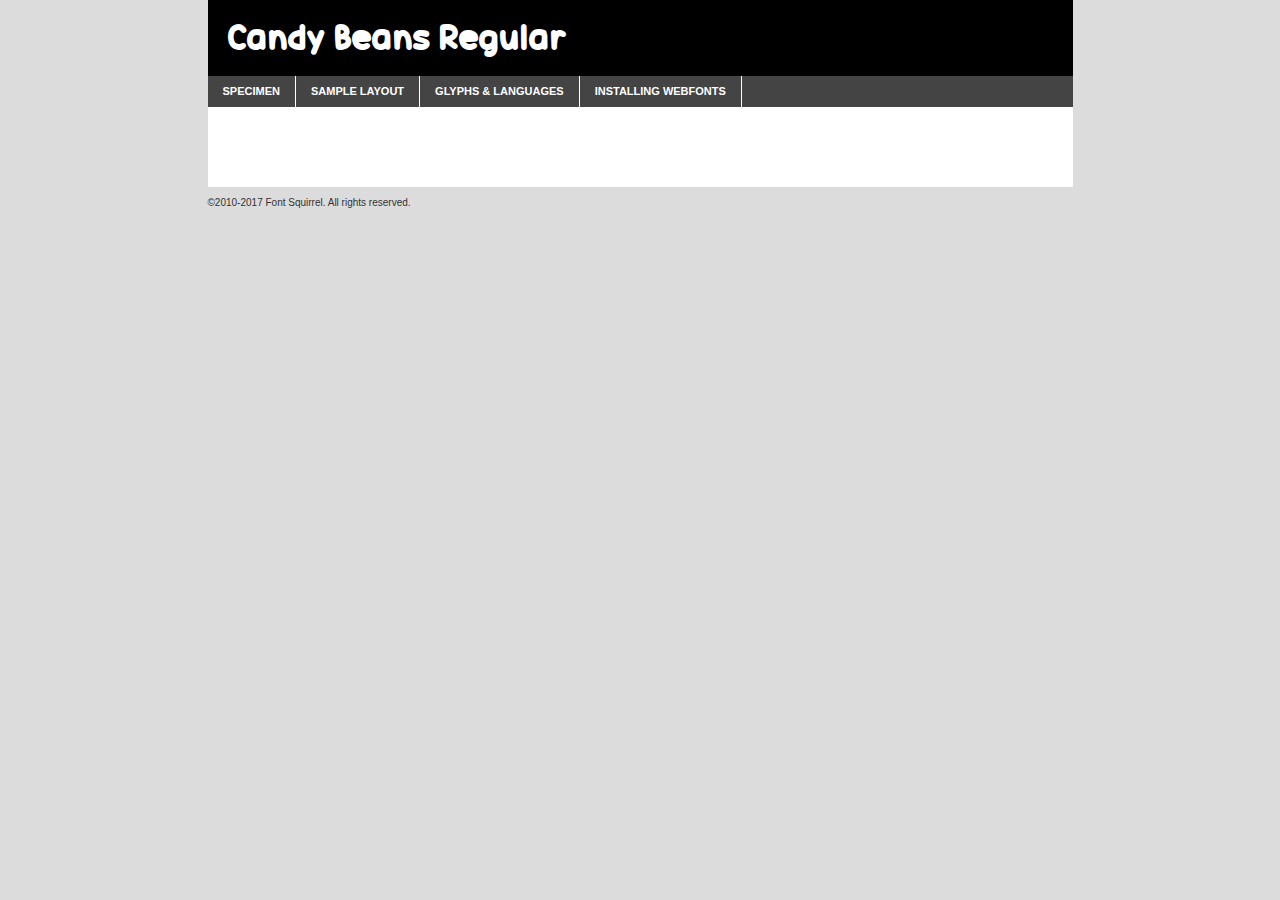
<file: fonts/candy_beans_kit/candy_beans-demo.html>
<!DOCTYPE html PUBLIC "-//W3C//DTD XHTML 1.0 Transitional//EN"
        "http://www.w3.org/TR/xhtml1/DTD/xhtml1-transitional.dtd">

<html xmlns="http://www.w3.org/1999/xhtml" xml:lang="en" lang="en">
<head>
    <meta http-equiv="Content-Type" content="text/html; charset=utf-8"/>
    <script src="http://ajax.googleapis.com/ajax/libs/jquery/1.7.2/jquery.min.js" type="text/javascript" charset="utf-8"></script>
    <script type="text/javascript">
		(function($) {
			$.fn.easyTabs = function(option) {
				var param = jQuery.extend({ fadeSpeed: 'fast', defaultContent: 1, activeClass: 'active' }, option);
				$(this).each(function() {
					var thisId = '#' + this.id;
					if ( param.defaultContent == '' )
					{
						param.defaultContent = 1;
					}
					if ( typeof param.defaultContent == 'number' )
					{
						var defaultTab = $(thisId + ' .tabs li:eq(' + (param.defaultContent - 1) + ') a').attr('href').substr(1);
					}
					else
					{
						var defaultTab = param.defaultContent;
					}
					$(thisId + ' .tabs li a').each(function() {
						var tabToHide = $(this).attr('href').substr(1);
						$('#' + tabToHide).addClass('easytabs-tab-content');
					});
					hideAll();
					changeContent(defaultTab);

					function hideAll() {$(thisId + ' .easytabs-tab-content').hide();}

					function changeContent(tabId)
					{
						hideAll();
						$(thisId + ' .tabs li').removeClass(param.activeClass);
						$(thisId + ' .tabs li a[href=#' + tabId + ']').closest('li').addClass(param.activeClass);
						if ( param.fadeSpeed != 'none' )
						{
							$(thisId + ' #' + tabId).fadeIn(param.fadeSpeed);
						}
						else
						{
							$(thisId + ' #' + tabId).show();
						}
					}

					$(thisId + ' .tabs li').click(function() {
						var tabId = $(this).find('a').attr('href').substr(1);
						changeContent(tabId);
						return false;
					});
				});
			}
		})(jQuery);
    </script>
    <link rel="stylesheet" href="specimen_files/specimen_stylesheet.css" type="text/css" charset="utf-8"/>
    <link rel="stylesheet" href="stylesheet.css" type="text/css" charset="utf-8"/>

    <style type="text/css">
        		body {
			font-family: 'candy_beansregular';
        		}

            </style>

    <title>Candy Beans Regular Specimen</title>


    <script type="text/javascript" charset="utf-8">
		$(document).ready(function() {
			$('#container').easyTabs({ defaultContent: 1 });
		});
    </script>
</head>

<body>
<div id="container">
    <div id="header">
		Candy Beans Regular    </div>
    <ul class="tabs">
        <li><a href="#specimen">Specimen</a></li>
        <li><a href="#layout">Sample Layout</a></li>
		        <li><a href="#glyphs">Glyphs &amp; Languages</a></li>
        <li><a href="#installing">Installing Webfonts</a></li>

    </ul>

    <div id="main_content">


        <div id="specimen">

            <div class="section">
                <div class="grid12 firstcol">
                    <div class="huge">AaBb</div>
                </div>
            </div>

            <div class="section">
                <div class="glyph_range">A&#x200B;B&#x200b;C&#x200b;D&#x200b;E&#x200b;F&#x200b;G&#x200b;H&#x200b;I&#x200b;J&#x200b;K&#x200b;L&#x200b;M&#x200b;N&#x200b;O&#x200b;P&#x200b;Q&#x200b;R&#x200b;S&#x200b;T&#x200b;U&#x200b;V&#x200b;W&#x200b;X&#x200b;Y&#x200b;Z&#x200b;a&#x200b;b&#x200b;c&#x200b;d&#x200b;e&#x200b;f&#x200b;g&#x200b;h&#x200b;i&#x200b;j&#x200b;k&#x200b;l&#x200b;m&#x200b;n&#x200b;o&#x200b;p&#x200b;q&#x200b;r&#x200b;s&#x200b;t&#x200b;u&#x200b;v&#x200b;w&#x200b;x&#x200b;y&#x200b;z&#x200b;1&#x200b;2&#x200b;3&#x200b;4&#x200b;5&#x200b;6&#x200b;7&#x200b;8&#x200b;9&#x200b;0&#x200b;&amp;&#x200b;.&#x200b;,&#x200b;?&#x200b;!&#x200b;&#64;&#x200b;(&#x200b;)&#x200b;#&#x200b;$&#x200b;%&#x200b;*&#x200b;+&#x200b;-&#x200b;=&#x200b;:&#x200b;;</div>
            </div>
            <div class="section">
                <div class="grid12 firstcol">
                    <table class="sample_table">
                        <tr>
                            <td>10</td>
                            <td class="size10">abcdefghijklmnopqrstuvwxyzABCDEFGHIJKLMNOPQRSTUVWXYZ0123456789abcdefghijklmnopqrstuvwxyzABCDEFGHIJKLMNOPQRSTUVWXYZ0123456789abcdefghijklmnopqrstuvwxyzABCDEFGHIJKLMNOPQRSTUVWXYZ</td>
                        </tr>
                        <tr>
                            <td>11</td>
                            <td class="size11">abcdefghijklmnopqrstuvwxyzABCDEFGHIJKLMNOPQRSTUVWXYZ0123456789abcdefghijklmnopqrstuvwxyzABCDEFGHIJKLMNOPQRSTUVWXYZ0123456789abcdefghijklmnopqrstuvwxyzABCDEFGHIJKLMNOPQRSTUVWXYZ</td>
                        </tr>
                        <tr>
                            <td>12</td>
                            <td class="size12">abcdefghijklmnopqrstuvwxyzABCDEFGHIJKLMNOPQRSTUVWXYZ0123456789abcdefghijklmnopqrstuvwxyzABCDEFGHIJKLMNOPQRSTUVWXYZ0123456789abcdefghijklmnopqrstuvwxyzABCDEFGHIJKLMNOPQRSTUVWXYZ</td>
                        </tr>
                        <tr>
                            <td>13</td>
                            <td class="size13">abcdefghijklmnopqrstuvwxyzABCDEFGHIJKLMNOPQRSTUVWXYZ0123456789abcdefghijklmnopqrstuvwxyzABCDEFGHIJKLMNOPQRSTUVWXYZ0123456789abcdefghijklmnopqrstuvwxyzABCDEFGHIJKLMNOPQRSTUVWXYZ</td>
                        </tr>
                        <tr>
                            <td>14</td>
                            <td class="size14">abcdefghijklmnopqrstuvwxyzABCDEFGHIJKLMNOPQRSTUVWXYZ0123456789abcdefghijklmnopqrstuvwxyzABCDEFGHIJKLMNOPQRSTUVWXYZ0123456789abcdefghijklmnopqrstuvwxyzABCDEFGHIJKLMNOPQRSTUVWXYZ</td>
                        </tr>
                        <tr>
                            <td>16</td>
                            <td class="size16">abcdefghijklmnopqrstuvwxyzABCDEFGHIJKLMNOPQRSTUVWXYZ0123456789abcdefghijklmnopqrstuvwxyzABCDEFGHIJKLMNOPQRSTUVWXYZ</td>
                        </tr>
                        <tr>
                            <td>18</td>
                            <td class="size18">abcdefghijklmnopqrstuvwxyzABCDEFGHIJKLMNOPQRSTUVWXYZ0123456789abcdefghijklmnopqrstuvwxyzABCDEFGHIJKLMNOPQRSTUVWXYZ</td>
                        </tr>
                        <tr>
                            <td>20</td>
                            <td class="size20">abcdefghijklmnopqrstuvwxyzABCDEFGHIJKLMNOPQRSTUVWXYZ0123456789abcdefghijklmnopqrstuvwxyzABCDEFGHIJKLMNOPQRSTUVWXYZ</td>
                        </tr>
                        <tr>
                            <td>24</td>
                            <td class="size24">abcdefghijklmnopqrstuvwxyzABCDEFGHIJKLMNOPQRSTUVWXYZ0123456789abcdefghijklmnopqrstuvwxyzABCDEFGHIJKLMNOPQRSTUVWXYZ</td>
                        </tr>
                        <tr>
                            <td>30</td>
                            <td class="size30">abcdefghijklmnopqrstuvwxyzABCDEFGHIJKLMNOPQRSTUVWXYZ0123456789abcdefghijklmnopqrstuvwxyzABCDEFGHIJKLMNOPQRSTUVWXYZ</td>
                        </tr>
                        <tr>
                            <td>36</td>
                            <td class="size36">abcdefghijklmnopqrstuvwxyzABCDEFGHIJKLMNOPQRSTUVWXYZ0123456789abcdefghijklmnopqrstuvwxyzABCDEFGHIJKLMNOPQRSTUVWXYZ</td>
                        </tr>
                        <tr>
                            <td>48</td>
                            <td class="size48">abcdefghijklmnopqrstuvwxyzABCDEFGHIJKLMNOPQRSTUVWXYZ0123456789abcdefghijklmnopqrstuvwxyzABCDEFGHIJKLMNOPQRSTUVWXYZ</td>
                        </tr>
                        <tr>
                            <td>60</td>
                            <td class="size60">abcdefghijklmnopqrstuvwxyzABCDEFGHIJKLMNOPQRSTUVWXYZ0123456789abcdefghijklmnopqrstuvwxyzABCDEFGHIJKLMNOPQRSTUVWXYZ</td>
                        </tr>
                        <tr>
                            <td>72</td>
                            <td class="size72">abcdefghijklmnopqrstuvwxyzABCDEFGHIJKLMNOPQRSTUVWXYZ0123456789abcdefghijklmnopqrstuvwxyzABCDEFGHIJKLMNOPQRSTUVWXYZ</td>
                        </tr>
                        <tr>
                            <td>90</td>
                            <td class="size90">abcdefghijklmnopqrstuvwxyzABCDEFGHIJKLMNOPQRSTUVWXYZ0123456789abcdefghijklmnopqrstuvwxyzABCDEFGHIJKLMNOPQRSTUVWXYZ</td>
                        </tr>
                    </table>

                </div>

            </div>


            <div class="section" id="bodycomparison">


                <div id="xheight">
                    <div class="fontbody">&#x25FC;&#x25FC;&#x25FC;&#x25FC;&#x25FC;&#x25FC;&#x25FC;&#x25FC;&#x25FC;&#x25FC;&#x25FC;&#x25FC;&#x25FC;&#x25FC;&#x25FC;&#x25FC;&#x25FC;&#x25FC;&#x25FC;&#x25FC;&#x25FC;&#x25FC;&#x25FC;&#x25FC;&#x25FC;&#x25FC;&#x25FC;&#x25FC;&#x25FC;&#x25FC;&#x25FC;&#x25FC;&#x25FC;&#x25FC;&#x25FC;&#x25FC;&#x25FC;&#x25FC;&#x25FC;&#x25FC;&#x25FC;&#x25FC;&#x25FC;&#x25FC;&#x25FC;&#x25FC;&#x25FC;&#x25FC;&#x25FC;&#x25FC;&#x25FC;&#x25FC;&#x25FC;&#x25FC;&#x25FC;&#x25FC;&#x25FC;&#x25FC;&#x25FC;&#x25FC;&#x25FC;&#x25FC;&#x25FC;&#x25FC;&#x25FC;&#x25FC;&#x25FC;&#x25FC;&#x25FC;&#x25FC;&#x25FC;&#x25FC;&#x25FC;&#x25FC;&#x25FC;&#x25FC;&#x25FC;&#x25FC;&#x25FC;&#x25FC;&#x25FC;&#x25FC;&#x25FC;&#x25FC;&#x25FC;&#x25FC;&#x25FC;&#x25FC;&#x25FC;&#x25FC;&#x25FC;&#x25FC;&#x25FC;&#x25FC;&#x25FC;&#x25FC;&#x25FC;&#x25FC;&#x25FC;body</div>
                    <div class="arialbody">body</div>
                    <div class="verdanabody">body</div>
                    <div class="georgiabody">body</div>
                </div>
                <div class="fontbody" style="z-index:1">
                    body<span>Candy Beans Regular</span>
                </div>
                <div class="arialbody" style="z-index:1">
                    body<span>Arial</span>
                </div>
                <div class="verdanabody" style="z-index:1">
                    body<span>Verdana</span>
                </div>
                <div class="georgiabody" style="z-index:1">
                    body<span>Georgia</span>
                </div>


            </div>


            <div class="section psample psample_row1" id="">

                <div class="grid2 firstcol">
                    <p class="size10"><span>10.</span>Aenean lacinia bibendum nulla sed consectetur. Fusce dapibus, tellus ac cursus commodo, tortor mauris condimentum nibh, ut fermentum massa justo sit amet risus. Nullam id dolor id nibh ultricies vehicula ut id elit. Cum sociis natoque penatibus et magnis dis parturient montes, nascetur ridiculus mus. Nulla vitae elit libero, a pharetra augue.</p>

                </div>
                <div class="grid3">
                    <p class="size11"><span>11.</span>Aenean lacinia bibendum nulla sed consectetur. Fusce dapibus, tellus ac cursus commodo, tortor mauris condimentum nibh, ut fermentum massa justo sit amet risus. Nullam id dolor id nibh ultricies vehicula ut id elit. Cum sociis natoque penatibus et magnis dis parturient montes, nascetur ridiculus mus. Nulla vitae elit libero, a pharetra augue.</p>

                </div>
                <div class="grid3">
                    <p class="size12"><span>12.</span>Aenean lacinia bibendum nulla sed consectetur. Fusce dapibus, tellus ac cursus commodo, tortor mauris condimentum nibh, ut fermentum massa justo sit amet risus. Nullam id dolor id nibh ultricies vehicula ut id elit. Cum sociis natoque penatibus et magnis dis parturient montes, nascetur ridiculus mus. Nulla vitae elit libero, a pharetra augue.</p>

                </div>
                <div class="grid4">
                    <p class="size13"><span>13.</span>Aenean lacinia bibendum nulla sed consectetur. Fusce dapibus, tellus ac cursus commodo, tortor mauris condimentum nibh, ut fermentum massa justo sit amet risus. Nullam id dolor id nibh ultricies vehicula ut id elit. Cum sociis natoque penatibus et magnis dis parturient montes, nascetur ridiculus mus. Nulla vitae elit libero, a pharetra augue.</p>

                </div>
                <div class="white_blend"></div>

            </div>
            <div class="section psample psample_row2" id="">
                <div class="grid3 firstcol">
                    <p class="size14"><span>14.</span>Aenean lacinia bibendum nulla sed consectetur. Fusce dapibus, tellus ac cursus commodo, tortor mauris condimentum nibh, ut fermentum massa justo sit amet risus. Nullam id dolor id nibh ultricies vehicula ut id elit. Cum sociis natoque penatibus et magnis dis parturient montes, nascetur ridiculus mus. Nulla vitae elit libero, a pharetra augue.</p>

                </div>
                <div class="grid4">
                    <p class="size16"><span>16.</span>Aenean lacinia bibendum nulla sed consectetur. Fusce dapibus, tellus ac cursus commodo, tortor mauris condimentum nibh, ut fermentum massa justo sit amet risus. Nullam id dolor id nibh ultricies vehicula ut id elit. Cum sociis natoque penatibus et magnis dis parturient montes, nascetur ridiculus mus. Nulla vitae elit libero, a pharetra augue.</p>

                </div>
                <div class="grid5">
                    <p class="size18"><span>18.</span>Aenean lacinia bibendum nulla sed consectetur. Fusce dapibus, tellus ac cursus commodo, tortor mauris condimentum nibh, ut fermentum massa justo sit amet risus. Nullam id dolor id nibh ultricies vehicula ut id elit. Cum sociis natoque penatibus et magnis dis parturient montes, nascetur ridiculus mus. Nulla vitae elit libero, a pharetra augue.</p>

                </div>

                <div class="white_blend"></div>

            </div>

            <div class="section psample psample_row3" id="">
                <div class="grid5 firstcol">
                    <p class="size20"><span>20.</span>Aenean lacinia bibendum nulla sed consectetur. Fusce dapibus, tellus ac cursus commodo, tortor mauris condimentum nibh, ut fermentum massa justo sit amet risus. Nullam id dolor id nibh ultricies vehicula ut id elit. Cum sociis natoque penatibus et magnis dis parturient montes, nascetur ridiculus mus. Nulla vitae elit libero, a pharetra augue.</p>
                </div>
                <div class="grid7">
                    <p class="size24"><span>24.</span>Aenean lacinia bibendum nulla sed consectetur. Fusce dapibus, tellus ac cursus commodo, tortor mauris condimentum nibh, ut fermentum massa justo sit amet risus. Nullam id dolor id nibh ultricies vehicula ut id elit. Cum sociis natoque penatibus et magnis dis parturient montes, nascetur ridiculus mus. Nulla vitae elit libero, a pharetra augue.</p>
                </div>

                <div class="white_blend"></div>

            </div>

            <div class="section psample psample_row4" id="">
                <div class="grid12 firstcol">
                    <p class="size30"><span>30.</span>Aenean lacinia bibendum nulla sed consectetur. Fusce dapibus, tellus ac cursus commodo, tortor mauris condimentum nibh, ut fermentum massa justo sit amet risus. Nullam id dolor id nibh ultricies vehicula ut id elit. Cum sociis natoque penatibus et magnis dis parturient montes, nascetur ridiculus mus. Nulla vitae elit libero, a pharetra augue.</p>
                </div>
                <div class="white_blend"></div>

            </div>


            <div class="section psample psample_row1 fullreverse">
                <div class="grid2 firstcol">
                    <p class="size10"><span>10.</span>Aenean lacinia bibendum nulla sed consectetur. Fusce dapibus, tellus ac cursus commodo, tortor mauris condimentum nibh, ut fermentum massa justo sit amet risus. Nullam id dolor id nibh ultricies vehicula ut id elit. Cum sociis natoque penatibus et magnis dis parturient montes, nascetur ridiculus mus. Nulla vitae elit libero, a pharetra augue.</p>

                </div>
                <div class="grid3">
                    <p class="size11"><span>11.</span>Aenean lacinia bibendum nulla sed consectetur. Fusce dapibus, tellus ac cursus commodo, tortor mauris condimentum nibh, ut fermentum massa justo sit amet risus. Nullam id dolor id nibh ultricies vehicula ut id elit. Cum sociis natoque penatibus et magnis dis parturient montes, nascetur ridiculus mus. Nulla vitae elit libero, a pharetra augue.</p>

                </div>
                <div class="grid3">
                    <p class="size12"><span>12.</span>Aenean lacinia bibendum nulla sed consectetur. Fusce dapibus, tellus ac cursus commodo, tortor mauris condimentum nibh, ut fermentum massa justo sit amet risus. Nullam id dolor id nibh ultricies vehicula ut id elit. Cum sociis natoque penatibus et magnis dis parturient montes, nascetur ridiculus mus. Nulla vitae elit libero, a pharetra augue.</p>

                </div>
                <div class="grid4">
                    <p class="size13"><span>13.</span>Aenean lacinia bibendum nulla sed consectetur. Fusce dapibus, tellus ac cursus commodo, tortor mauris condimentum nibh, ut fermentum massa justo sit amet risus. Nullam id dolor id nibh ultricies vehicula ut id elit. Cum sociis natoque penatibus et magnis dis parturient montes, nascetur ridiculus mus. Nulla vitae elit libero, a pharetra augue.</p>

                </div>
                <div class="black_blend"></div>

            </div>

            <div class="section psample psample_row2 fullreverse">
                <div class="grid3 firstcol">
                    <p class="size14"><span>14.</span>Aenean lacinia bibendum nulla sed consectetur. Fusce dapibus, tellus ac cursus commodo, tortor mauris condimentum nibh, ut fermentum massa justo sit amet risus. Nullam id dolor id nibh ultricies vehicula ut id elit. Cum sociis natoque penatibus et magnis dis parturient montes, nascetur ridiculus mus. Nulla vitae elit libero, a pharetra augue.</p>

                </div>
                <div class="grid4">
                    <p class="size16"><span>16.</span>Aenean lacinia bibendum nulla sed consectetur. Fusce dapibus, tellus ac cursus commodo, tortor mauris condimentum nibh, ut fermentum massa justo sit amet risus. Nullam id dolor id nibh ultricies vehicula ut id elit. Cum sociis natoque penatibus et magnis dis parturient montes, nascetur ridiculus mus. Nulla vitae elit libero, a pharetra augue.</p>

                </div>
                <div class="grid5">
                    <p class="size18"><span>18.</span>Aenean lacinia bibendum nulla sed consectetur. Fusce dapibus, tellus ac cursus commodo, tortor mauris condimentum nibh, ut fermentum massa justo sit amet risus. Nullam id dolor id nibh ultricies vehicula ut id elit. Cum sociis natoque penatibus et magnis dis parturient montes, nascetur ridiculus mus. Nulla vitae elit libero, a pharetra augue.</p>

                </div>
                <div class="black_blend"></div>

            </div>

            <div class="section psample fullreverse psample_row3" id="">
                <div class="grid5 firstcol">
                    <p class="size20"><span>20.</span>Aenean lacinia bibendum nulla sed consectetur. Fusce dapibus, tellus ac cursus commodo, tortor mauris condimentum nibh, ut fermentum massa justo sit amet risus. Nullam id dolor id nibh ultricies vehicula ut id elit. Cum sociis natoque penatibus et magnis dis parturient montes, nascetur ridiculus mus. Nulla vitae elit libero, a pharetra augue.</p>
                </div>
                <div class="grid7">
                    <p class="size24"><span>24.</span>Aenean lacinia bibendum nulla sed consectetur. Fusce dapibus, tellus ac cursus commodo, tortor mauris condimentum nibh, ut fermentum massa justo sit amet risus. Nullam id dolor id nibh ultricies vehicula ut id elit. Cum sociis natoque penatibus et magnis dis parturient montes, nascetur ridiculus mus. Nulla vitae elit libero, a pharetra augue.</p>
                </div>

                <div class="black_blend"></div>

            </div>

            <div class="section psample fullreverse psample_row4" id="" style="border-bottom: 20px #000 solid;">
                <div class="grid12 firstcol">
                    <p class="size30"><span>30.</span>Aenean lacinia bibendum nulla sed consectetur. Fusce dapibus, tellus ac cursus commodo, tortor mauris condimentum nibh, ut fermentum massa justo sit amet risus. Nullam id dolor id nibh ultricies vehicula ut id elit. Cum sociis natoque penatibus et magnis dis parturient montes, nascetur ridiculus mus. Nulla vitae elit libero, a pharetra augue.</p>
                </div>
                <div class="black_blend"></div>

            </div>


        </div>

        <div id="layout">

            <div class="section">

                <div class="grid12 firstcol">
                    <h1>Lorem Ipsum Dolor</h1>
                    <h2>Etiam porta sem malesuada magna mollis euismod</h2>

                    <p class="byline">By <a href="#link">Aenean Lacinia</a></p>
                </div>
            </div>
            <div class="section">
                <div class="grid8 firstcol">
                    <p class="large">Donec sed odio dui. Morbi leo risus, porta ac consectetur ac, vestibulum at eros. Fusce dapibus, tellus ac cursus commodo, tortor mauris condimentum nibh, ut fermentum massa justo sit amet risus. </p>


                    <h3>Pellentesque ornare sem</h3>

                    <p>Maecenas sed diam eget risus varius blandit sit amet non magna. Maecenas faucibus mollis interdum. Donec ullamcorper nulla non metus auctor fringilla. Nullam id dolor id nibh ultricies vehicula ut id elit. Nullam id dolor id nibh ultricies vehicula ut id elit. </p>

                    <p>Aenean eu leo quam. Pellentesque ornare sem lacinia quam venenatis vestibulum. Lorem ipsum dolor sit amet, consectetur adipiscing elit. Cum sociis natoque penatibus et magnis dis parturient montes, nascetur ridiculus mus. </p>

                    <p>Nulla vitae elit libero, a pharetra augue. Praesent commodo cursus magna, vel scelerisque nisl consectetur et. Aenean lacinia bibendum nulla sed consectetur. </p>

                    <p>Nullam quis risus eget urna mollis ornare vel eu leo. Nullam quis risus eget urna mollis ornare vel eu leo. Maecenas sed diam eget risus varius blandit sit amet non magna. Donec ullamcorper nulla non metus auctor fringilla. </p>

                    <h3>Cras mattis consectetur</h3>

                    <p>Aenean eu leo quam. Pellentesque ornare sem lacinia quam venenatis vestibulum. Aenean lacinia bibendum nulla sed consectetur. Integer posuere erat a ante venenatis dapibus posuere velit aliquet. Cras mattis consectetur purus sit amet fermentum. </p>

                    <p>Nullam id dolor id nibh ultricies vehicula ut id elit. Nullam quis risus eget urna mollis ornare vel eu leo. Cras mattis consectetur purus sit amet fermentum.</p>
                </div>

                <div class="grid4 sidebar">

                    <div class="box reverse">
                        <p class="last">Nullam quis risus eget urna mollis ornare vel eu leo. Donec ullamcorper nulla non metus auctor fringilla. Cras mattis consectetur purus sit amet fermentum. Sed posuere consectetur est at lobortis. Lorem ipsum dolor sit amet, consectetur adipiscing elit. </p>
                    </div>

                    <p class="caption">Maecenas sed diam eget risus varius.</p>

                    <p>Vestibulum id ligula porta felis euismod semper. Integer posuere erat a ante venenatis dapibus posuere velit aliquet. Vestibulum id ligula porta felis euismod semper. Sed posuere consectetur est at lobortis. Maecenas sed diam eget risus varius blandit sit amet non magna. Fusce dapibus, tellus ac cursus commodo, tortor mauris condimentum nibh, ut fermentum massa justo sit amet risus. </p>


                    <p>Duis mollis, est non commodo luctus, nisi erat porttitor ligula, eget lacinia odio sem nec elit. Aenean lacinia bibendum nulla sed consectetur. Vivamus sagittis lacus vel augue laoreet rutrum faucibus dolor auctor. Aenean lacinia bibendum nulla sed consectetur. Nullam quis risus eget urna mollis ornare vel eu leo. </p>

                    <p>Praesent commodo cursus magna, vel scelerisque nisl consectetur et. Donec ullamcorper nulla non metus auctor fringilla. Maecenas faucibus mollis interdum. Fusce dapibus, tellus ac cursus commodo, tortor mauris condimentum nibh, ut fermentum massa justo sit amet risus. </p>

                </div>
            </div>

        </div>


		

        <div id="glyphs">
            <div class="section">
                <div class="grid12 firstcol">

                    <h1>Language Support</h1>
                    <p>The subset of Candy Beans Regular in this kit supports the following languages:<br/>

						Albanian, Basque, Breton, Chamorro, Danish, Dutch, English, Faroese, Finnish, French, Frisian, Galician, German, Icelandic, Italian, Malagasy, Norwegian, Portuguese, Spanish, Alsatian, Aragonese, Arapaho, Arrernte, Asturian, Aymara, Bislama, Cebuano, Corsican, Fijian, French_creole, Genoese, Gilbertese, Greenlandic, Haitian_creole, Hiligaynon, Hmong, Hopi, Ibanag, Iloko_ilokano, Indonesian, Interglossa_glosa, Interlingua, Irish_gaelic, Jerriais, Lojban, Lombard, Luxembourgeois, Manx, Mohawk, Norfolk_pitcairnese, Occitan, Oromo, Pangasinan, Papiamento, Piedmontese, Potawatomi, Rhaeto-romance, Romansh, Rotokas, Sami_lule, Samoan, Sardinian, Scots_gaelic, Seychelles_creole, Shona, Sicilian, Somali, Southern_ndebele, Swahili, Swati_swazi, Tagalog_filipino_pilipino, Tetum, Tok_pisin, Uyghur_latinized, Volapuk, Walloon, Warlpiri, Xhosa, Yapese, Zulu, Latinbasic, Ubasic, Demo                    </p>
                    <h1>Glyph Chart</h1>
                    <p>The subset of Candy Beans Regular in this kit includes all the glyphs listed below. Unicode entities are included above each glyph to help you insert individual characters into your layout.</p>
                    <div id="glyph_chart">

																				                                <div><p>&amp;#29;</p>&#29;</div>
																				                                <div><p>&amp;#13;</p>&#13;</div>
																				                                <div><p>&amp;#29;</p>&#29;</div>
																				                                <div><p>&amp;#32;</p>&#32;</div>
																				                                <div><p>&amp;#33;</p>&#33;</div>
																				                                <div><p>&amp;#34;</p>&#34;</div>
																				                                <div><p>&amp;#35;</p>&#35;</div>
																				                                <div><p>&amp;#36;</p>&#36;</div>
																				                                <div><p>&amp;#37;</p>&#37;</div>
																				                                <div><p>&amp;#38;</p>&#38;</div>
																				                                <div><p>&amp;#39;</p>&#39;</div>
																				                                <div><p>&amp;#40;</p>&#40;</div>
																				                                <div><p>&amp;#41;</p>&#41;</div>
																				                                <div><p>&amp;#42;</p>&#42;</div>
																				                                <div><p>&amp;#43;</p>&#43;</div>
																				                                <div><p>&amp;#44;</p>&#44;</div>
																				                                <div><p>&amp;#45;</p>&#45;</div>
																				                                <div><p>&amp;#46;</p>&#46;</div>
																				                                <div><p>&amp;#47;</p>&#47;</div>
																				                                <div><p>&amp;#48;</p>&#48;</div>
																				                                <div><p>&amp;#49;</p>&#49;</div>
																				                                <div><p>&amp;#50;</p>&#50;</div>
																				                                <div><p>&amp;#51;</p>&#51;</div>
																				                                <div><p>&amp;#52;</p>&#52;</div>
																				                                <div><p>&amp;#53;</p>&#53;</div>
																				                                <div><p>&amp;#54;</p>&#54;</div>
																				                                <div><p>&amp;#55;</p>&#55;</div>
																				                                <div><p>&amp;#56;</p>&#56;</div>
																				                                <div><p>&amp;#57;</p>&#57;</div>
																				                                <div><p>&amp;#58;</p>&#58;</div>
																				                                <div><p>&amp;#59;</p>&#59;</div>
																				                                <div><p>&amp;#60;</p>&#60;</div>
																				                                <div><p>&amp;#61;</p>&#61;</div>
																				                                <div><p>&amp;#62;</p>&#62;</div>
																				                                <div><p>&amp;#63;</p>&#63;</div>
																				                                <div><p>&amp;#64;</p>&#64;</div>
																				                                <div><p>&amp;#65;</p>&#65;</div>
																				                                <div><p>&amp;#66;</p>&#66;</div>
																				                                <div><p>&amp;#67;</p>&#67;</div>
																				                                <div><p>&amp;#68;</p>&#68;</div>
																				                                <div><p>&amp;#69;</p>&#69;</div>
																				                                <div><p>&amp;#70;</p>&#70;</div>
																				                                <div><p>&amp;#71;</p>&#71;</div>
																				                                <div><p>&amp;#72;</p>&#72;</div>
																				                                <div><p>&amp;#73;</p>&#73;</div>
																				                                <div><p>&amp;#74;</p>&#74;</div>
																				                                <div><p>&amp;#75;</p>&#75;</div>
																				                                <div><p>&amp;#76;</p>&#76;</div>
																				                                <div><p>&amp;#77;</p>&#77;</div>
																				                                <div><p>&amp;#78;</p>&#78;</div>
																				                                <div><p>&amp;#79;</p>&#79;</div>
																				                                <div><p>&amp;#80;</p>&#80;</div>
																				                                <div><p>&amp;#81;</p>&#81;</div>
																				                                <div><p>&amp;#82;</p>&#82;</div>
																				                                <div><p>&amp;#83;</p>&#83;</div>
																				                                <div><p>&amp;#84;</p>&#84;</div>
																				                                <div><p>&amp;#85;</p>&#85;</div>
																				                                <div><p>&amp;#86;</p>&#86;</div>
																				                                <div><p>&amp;#87;</p>&#87;</div>
																				                                <div><p>&amp;#88;</p>&#88;</div>
																				                                <div><p>&amp;#89;</p>&#89;</div>
																				                                <div><p>&amp;#90;</p>&#90;</div>
																				                                <div><p>&amp;#91;</p>&#91;</div>
																				                                <div><p>&amp;#92;</p>&#92;</div>
																				                                <div><p>&amp;#93;</p>&#93;</div>
																				                                <div><p>&amp;#94;</p>&#94;</div>
																				                                <div><p>&amp;#95;</p>&#95;</div>
																				                                <div><p>&amp;#96;</p>&#96;</div>
																				                                <div><p>&amp;#97;</p>&#97;</div>
																				                                <div><p>&amp;#98;</p>&#98;</div>
																				                                <div><p>&amp;#99;</p>&#99;</div>
																				                                <div><p>&amp;#100;</p>&#100;</div>
																				                                <div><p>&amp;#101;</p>&#101;</div>
																				                                <div><p>&amp;#102;</p>&#102;</div>
																				                                <div><p>&amp;#103;</p>&#103;</div>
																				                                <div><p>&amp;#104;</p>&#104;</div>
																				                                <div><p>&amp;#105;</p>&#105;</div>
																				                                <div><p>&amp;#106;</p>&#106;</div>
																				                                <div><p>&amp;#107;</p>&#107;</div>
																				                                <div><p>&amp;#108;</p>&#108;</div>
																				                                <div><p>&amp;#109;</p>&#109;</div>
																				                                <div><p>&amp;#110;</p>&#110;</div>
																				                                <div><p>&amp;#111;</p>&#111;</div>
																				                                <div><p>&amp;#112;</p>&#112;</div>
																				                                <div><p>&amp;#113;</p>&#113;</div>
																				                                <div><p>&amp;#114;</p>&#114;</div>
																				                                <div><p>&amp;#115;</p>&#115;</div>
																				                                <div><p>&amp;#116;</p>&#116;</div>
																				                                <div><p>&amp;#117;</p>&#117;</div>
																				                                <div><p>&amp;#118;</p>&#118;</div>
																				                                <div><p>&amp;#119;</p>&#119;</div>
																				                                <div><p>&amp;#120;</p>&#120;</div>
																				                                <div><p>&amp;#121;</p>&#121;</div>
																				                                <div><p>&amp;#122;</p>&#122;</div>
																				                                <div><p>&amp;#123;</p>&#123;</div>
																				                                <div><p>&amp;#124;</p>&#124;</div>
																				                                <div><p>&amp;#125;</p>&#125;</div>
																				                                <div><p>&amp;#126;</p>&#126;</div>
																				                                <div><p>&amp;#160;</p>&#160;</div>
																				                                <div><p>&amp;#161;</p>&#161;</div>
																				                                <div><p>&amp;#162;</p>&#162;</div>
																				                                <div><p>&amp;#163;</p>&#163;</div>
																				                                <div><p>&amp;#164;</p>&#164;</div>
																				                                <div><p>&amp;#165;</p>&#165;</div>
																				                                <div><p>&amp;#166;</p>&#166;</div>
																				                                <div><p>&amp;#167;</p>&#167;</div>
																				                                <div><p>&amp;#168;</p>&#168;</div>
																				                                <div><p>&amp;#169;</p>&#169;</div>
																				                                <div><p>&amp;#170;</p>&#170;</div>
																				                                <div><p>&amp;#171;</p>&#171;</div>
																				                                <div><p>&amp;#172;</p>&#172;</div>
																				                                <div><p>&amp;#173;</p>&#173;</div>
																				                                <div><p>&amp;#174;</p>&#174;</div>
																				                                <div><p>&amp;#175;</p>&#175;</div>
																				                                <div><p>&amp;#176;</p>&#176;</div>
																				                                <div><p>&amp;#177;</p>&#177;</div>
																				                                <div><p>&amp;#178;</p>&#178;</div>
																				                                <div><p>&amp;#179;</p>&#179;</div>
																				                                <div><p>&amp;#180;</p>&#180;</div>
																				                                <div><p>&amp;#181;</p>&#181;</div>
																				                                <div><p>&amp;#182;</p>&#182;</div>
																				                                <div><p>&amp;#183;</p>&#183;</div>
																				                                <div><p>&amp;#184;</p>&#184;</div>
																				                                <div><p>&amp;#185;</p>&#185;</div>
																				                                <div><p>&amp;#186;</p>&#186;</div>
																				                                <div><p>&amp;#187;</p>&#187;</div>
																				                                <div><p>&amp;#188;</p>&#188;</div>
																				                                <div><p>&amp;#189;</p>&#189;</div>
																				                                <div><p>&amp;#190;</p>&#190;</div>
																				                                <div><p>&amp;#191;</p>&#191;</div>
																				                                <div><p>&amp;#192;</p>&#192;</div>
																				                                <div><p>&amp;#193;</p>&#193;</div>
																				                                <div><p>&amp;#194;</p>&#194;</div>
																				                                <div><p>&amp;#195;</p>&#195;</div>
																				                                <div><p>&amp;#196;</p>&#196;</div>
																				                                <div><p>&amp;#197;</p>&#197;</div>
																				                                <div><p>&amp;#198;</p>&#198;</div>
																				                                <div><p>&amp;#199;</p>&#199;</div>
																				                                <div><p>&amp;#200;</p>&#200;</div>
																				                                <div><p>&amp;#201;</p>&#201;</div>
																				                                <div><p>&amp;#202;</p>&#202;</div>
																				                                <div><p>&amp;#203;</p>&#203;</div>
																				                                <div><p>&amp;#204;</p>&#204;</div>
																				                                <div><p>&amp;#205;</p>&#205;</div>
																				                                <div><p>&amp;#206;</p>&#206;</div>
																				                                <div><p>&amp;#207;</p>&#207;</div>
																				                                <div><p>&amp;#208;</p>&#208;</div>
																				                                <div><p>&amp;#209;</p>&#209;</div>
																				                                <div><p>&amp;#210;</p>&#210;</div>
																				                                <div><p>&amp;#211;</p>&#211;</div>
																				                                <div><p>&amp;#212;</p>&#212;</div>
																				                                <div><p>&amp;#213;</p>&#213;</div>
																				                                <div><p>&amp;#214;</p>&#214;</div>
																				                                <div><p>&amp;#215;</p>&#215;</div>
																				                                <div><p>&amp;#216;</p>&#216;</div>
																				                                <div><p>&amp;#217;</p>&#217;</div>
																				                                <div><p>&amp;#218;</p>&#218;</div>
																				                                <div><p>&amp;#219;</p>&#219;</div>
																				                                <div><p>&amp;#220;</p>&#220;</div>
																				                                <div><p>&amp;#221;</p>&#221;</div>
																				                                <div><p>&amp;#222;</p>&#222;</div>
																				                                <div><p>&amp;#223;</p>&#223;</div>
																				                                <div><p>&amp;#224;</p>&#224;</div>
																				                                <div><p>&amp;#225;</p>&#225;</div>
																				                                <div><p>&amp;#226;</p>&#226;</div>
																				                                <div><p>&amp;#227;</p>&#227;</div>
																				                                <div><p>&amp;#228;</p>&#228;</div>
																				                                <div><p>&amp;#229;</p>&#229;</div>
																				                                <div><p>&amp;#230;</p>&#230;</div>
																				                                <div><p>&amp;#231;</p>&#231;</div>
																				                                <div><p>&amp;#232;</p>&#232;</div>
																				                                <div><p>&amp;#233;</p>&#233;</div>
																				                                <div><p>&amp;#234;</p>&#234;</div>
																				                                <div><p>&amp;#235;</p>&#235;</div>
																				                                <div><p>&amp;#236;</p>&#236;</div>
																				                                <div><p>&amp;#237;</p>&#237;</div>
																				                                <div><p>&amp;#238;</p>&#238;</div>
																				                                <div><p>&amp;#239;</p>&#239;</div>
																				                                <div><p>&amp;#240;</p>&#240;</div>
																				                                <div><p>&amp;#241;</p>&#241;</div>
																				                                <div><p>&amp;#242;</p>&#242;</div>
																				                                <div><p>&amp;#243;</p>&#243;</div>
																				                                <div><p>&amp;#244;</p>&#244;</div>
																				                                <div><p>&amp;#245;</p>&#245;</div>
																				                                <div><p>&amp;#246;</p>&#246;</div>
																				                                <div><p>&amp;#247;</p>&#247;</div>
																				                                <div><p>&amp;#248;</p>&#248;</div>
																				                                <div><p>&amp;#249;</p>&#249;</div>
																				                                <div><p>&amp;#250;</p>&#250;</div>
																				                                <div><p>&amp;#251;</p>&#251;</div>
																				                                <div><p>&amp;#252;</p>&#252;</div>
																				                                <div><p>&amp;#253;</p>&#253;</div>
																				                                <div><p>&amp;#254;</p>&#254;</div>
																				                                <div><p>&amp;#255;</p>&#255;</div>
																				                                <div><p>&amp;#338;</p>&#338;</div>
																				                                <div><p>&amp;#339;</p>&#339;</div>
																				                                <div><p>&amp;#376;</p>&#376;</div>
																				                                <div><p>&amp;#710;</p>&#710;</div>
																				                                <div><p>&amp;#732;</p>&#732;</div>
																				                                <div><p>&amp;#8192;</p>&#8192;</div>
																				                                <div><p>&amp;#8193;</p>&#8193;</div>
																				                                <div><p>&amp;#8194;</p>&#8194;</div>
																				                                <div><p>&amp;#8195;</p>&#8195;</div>
																				                                <div><p>&amp;#8196;</p>&#8196;</div>
																				                                <div><p>&amp;#8197;</p>&#8197;</div>
																				                                <div><p>&amp;#8198;</p>&#8198;</div>
																				                                <div><p>&amp;#8199;</p>&#8199;</div>
																				                                <div><p>&amp;#8200;</p>&#8200;</div>
																				                                <div><p>&amp;#8201;</p>&#8201;</div>
																				                                <div><p>&amp;#8202;</p>&#8202;</div>
																				                                <div><p>&amp;#8208;</p>&#8208;</div>
																				                                <div><p>&amp;#8209;</p>&#8209;</div>
																				                                <div><p>&amp;#8210;</p>&#8210;</div>
																				                                <div><p>&amp;#8211;</p>&#8211;</div>
																				                                <div><p>&amp;#8212;</p>&#8212;</div>
																				                                <div><p>&amp;#8216;</p>&#8216;</div>
																				                                <div><p>&amp;#8217;</p>&#8217;</div>
																				                                <div><p>&amp;#8218;</p>&#8218;</div>
																				                                <div><p>&amp;#8220;</p>&#8220;</div>
																				                                <div><p>&amp;#8221;</p>&#8221;</div>
																				                                <div><p>&amp;#8222;</p>&#8222;</div>
																				                                <div><p>&amp;#8226;</p>&#8226;</div>
																				                                <div><p>&amp;#8230;</p>&#8230;</div>
																				                                <div><p>&amp;#8239;</p>&#8239;</div>
																				                                <div><p>&amp;#8249;</p>&#8249;</div>
																				                                <div><p>&amp;#8250;</p>&#8250;</div>
																				                                <div><p>&amp;#8287;</p>&#8287;</div>
																				                                <div><p>&amp;#8364;</p>&#8364;</div>
																				                                <div><p>&amp;#8482;</p>&#8482;</div>
																				                                <div><p>&amp;#9724;</p>&#9724;</div>
																																													                    </div>
                </div>


            </div>
        </div>


        <div id="specs">

        </div>

        <div id="installing">
            <div class="section">
                <div class="grid7 firstcol">
                    <h1>Installing Webfonts</h1>

                    <p>Webfonts are supported by all major browser platforms but not all in the same way. There are currently four different font formats that must be included in order to target all browsers. This includes TTF, WOFF, EOT and SVG.</p>

                    <h2>1. Upload your webfonts</h2>
                    <p>You must upload your webfont kit to your website. They should be in or near the same directory as your CSS files.</p>

                    <h2>2. Include the webfont stylesheet</h2>
                    <p>A special CSS @font-face declaration helps the various browsers select the appropriate font it needs without causing you a bunch of headaches. Learn more about this syntax by reading the <a href="https://www.fontspring.com/blog/further-hardening-of-the-bulletproof-syntax">Fontspring blog post</a> about it. The code for it is as follows:</p>


                    <code>
                        @font-face{
                        font-family: 'MyWebFont';
                        src: url('WebFont.eot');
                        src: url('WebFont.eot?#iefix') format('embedded-opentype'),
                        url('WebFont.woff') format('woff'),
                        url('WebFont.ttf') format('truetype'),
                        url('WebFont.svg#webfont') format('svg');
                        }
                    </code>

                    <p>We've already gone ahead and generated the code for you. All you have to do is link to the stylesheet in your HTML, like this:</p>
                    <code>&lt;link rel=&quot;stylesheet&quot; href=&quot;stylesheet.css&quot; type=&quot;text/css&quot; charset=&quot;utf-8&quot; /&gt;</code>

                    <h2>3. Modify your own stylesheet</h2>
                    <p>To take advantage of your new fonts, you must tell your stylesheet to use them. Look at the original @font-face declaration above and find the property called "font-family." The name linked there will be what you use to reference the font. Prepend that webfont name to the font stack in the "font-family" property, inside the selector you want to change. For example:</p>
                    <code>p { font-family: 'WebFont', Arial, sans-serif; }</code>

                    <h2>4. Test</h2>
                    <p>Getting webfonts to work cross-browser <em>can</em> be tricky. Use the information in the sidebar to help you if you find that fonts aren't loading in a particular browser.</p>
                </div>

                <div class="grid5 sidebar">
                    <div class="box">
                        <h2>Troubleshooting<br/>Font-Face Problems</h2>
                        <p>Having trouble getting your webfonts to load in your new website? Here are some tips to sort out what might be the problem.</p>

                        <h3>Fonts not showing in any browser</h3>

                        <p>This sounds like you need to work on the plumbing. You either did not upload the fonts to the correct directory, or you did not link the fonts properly in the CSS. If you've confirmed that all this is correct and you still have a problem, take a look at your .htaccess file and see if requests are getting intercepted.</p>

                        <h3>Fonts not loading in iPhone or iPad</h3>

                        <p>The most common problem here is that you are serving the fonts from an IIS server. IIS refuses to serve files that have unknown MIME types. If that is the case, you must set the MIME type for SVG to "image/svg+xml" in the server settings. Follow these instructions from Microsoft if you need help.</p>

                        <h3>Fonts not loading in Firefox</h3>

                        <p>The primary reason for this failure? You are still using a version Firefox older than 3.5. So upgrade already! If that isn't it, then you are very likely serving fonts from a different domain. Firefox requires that all font assets be served from the same domain. Lastly it is possible that you need to add WOFF to your list of MIME types (if you are serving via IIS.)</p>

                        <h3>Fonts not loading in IE</h3>

                        <p>Are you looking at Internet Explorer on an actual Windows machine or are you cheating by using a service like Adobe BrowserLab? Many of these screenshot services do not render @font-face for IE. Best to test it on a real machine.</p>

                        <h3>Fonts not loading in IE9</h3>

                        <p>IE9, like Firefox, requires that fonts be served from the same domain as the website. Make sure that is the case.</p>
                    </div>
                </div>
            </div>

        </div>

    </div>
    <div id="footer">
        <p>&copy;2010-2017 Font Squirrel. All rights reserved.</p>
    </div>
</div>
</body>
</html>
</file>
<file: css/style.css>
@font-face {
    font-family: "Bobs_Burgers";
    src: url('../fonts/bobs_burgers_kit/bobs_burgers-webfont.woff');
}

@font-face {
    font-family: "CandyBeans";
    src: url('../fonts/candy_beans_kit/candy_beans-webfont.woff');
}

* {
    box-sizing: border-box;
}

:root {
    --red: #a52d24;
    --yellow: #f3db2a;
    --white: whitesmoke;
    --font-title: "Bobs_Burgers", Arial, Helvetica, sans-serif;
    --font-text: "CandyBeans", Arial, Helvetica, sans-serif;
}

body {
    margin: 0;
    padding: 0;
    background-image: url('../images/background.png');
    background-repeat: no-repeat;
    background-size: cover;
    background-position: center; 
}

h1 {
    color: black;
    text-align: center;
    margin: 0.5em 0 0 0;
    /* padding: 0 70px 40px 70px; */
    font-family: var(--font-title);
    font-size: 70px;
    letter-spacing: 3px;
}


h3 {
    letter-spacing: 2px;
    font-family: var(--font-text);
    font-size: 150%;
    margin: 0.5em 0;
}

p {
    font-size: 30px;
    font-family: var(--font-text);
}

button {
    font-family: var(--font-text);
    padding: 40px;
}

button:hover {
    scale: 110%;
}

img { 
    max-width: 70%; 
    max-height: 20%; 
    overflow: hidden;
}

dialog { 
    background-color: var(--white);
    border: 4px solid black;
}

.birthday-select { /* birthday input */
    border: 5px solid var(--red);
    background-color: var(--white);
    text-align: center;
    margin: 0 22rem 3rem 22rem;
    padding: 15px 0;
}

.bb-select { /* character display */
    align-items: center;
    display: grid;
    grid-template-columns: repeat(6, 1fr);
    gap: 30px 30px;
    justify-content: flex-start;
    margin: -1rem 15rem;
    text-align: center;
}

.bb-select button { /* character display button */
    background-color: var(--yellow);    
    border: 4px solid var(--red);
    border-radius: 75px;
    padding: 1em 1.7em;
}

.bb-select p { /* character display description */
    letter-spacing: 1px;
}

.display-bb { /* character pop-up box */
    height: 300px;
    width: auto;
    display: flex;
    flex-direction: row;
    flex-wrap: wrap;
    align-items: center;
    margin: -2rem 10rem 1rem 6rem;
}

.display-bb p { /* description pop-up when clicked */
    flex: 1;
    background-color: var(--white);
    border: 8px solid #f0262a;
    border-radius: 20px;
    padding: 20px;
    text-align: center;
    line-height: 140%;
    margin: 0;
    animation: colorChange 4s linear infinite;
}

@keyframes colorChange{ /* border color change */
    0% {
        border-color: #f0262a;
    }
    20% {
        border-color: 	#f172a9;
    }
    40% {
        border-color: 	#95d244;
    }
    60% {
        border-color: #fcdd60;
    }
    80% {
        border-color: 	#9ac7e8;
    }
    100% {
        border-color: #f0262a;
    }
}

.display-bb img { /* character image pop-up select */
    height: 200px;
    width: auto;
    justify-content: center;
}

.bb-side-contents { /* img and close button in pop-up select */
    display: flex;
    flex-direction: column;
    align-items: center;
    width: 200px;
    height: auto;
}


.help-button { /* hamburger img bottom right */
    width: 10%;
    height: auto;
}

.need-help { /* help box */
    display: flex;
    flex-direction: column;
    align-items: flex-end;
    margin: -4rem 1rem 0 1rem;
}

button.close { /* close button for help */
    border: 3px solid var(--red);
    background-color: var(--yellow);
    padding: 15px;
}

button.bbClose { /* close button for descriptions */
    background-color: var(--yellow);
    border: 3px solid var(--red);
    padding: 10px 40px;
    justify-content: right;
}

#burger-button { /* initiate help button */
    font-size: 110%;
    height: 30%;
    width: 10%;
    border-radius: 50%;
    padding: 8px 0;
    text-align: center;
}

#submit-button { /* submit birthday button */
    background-color: var(--yellow);
    border: 3px solid var(--red);
    padding: 13px;
    margin-left: 0.5em;
}

#birthday-pick { /* birthday form stylings */
    border: 3px solid var(--red);
    font-family: var(--font-text);
    font-size: 20px;
    padding: 10px;
}

#charEntry { /* description pop up when bday entered* */
    font-size: 17px;
}

#showCharacterPic { /* picture pop up when bday entered */
    width: 60%;
    height: auto;
}
</file>
<file: fonts/bobs_burgers_kit/stylesheet.css>
/*! Generated by Font Squirrel (https://www.fontsquirrel.com) on February 9, 2024 */



@font-face {
    font-family: 'bobs_burgers_2regular';
    src: url('bobs_burgers_2-webfont.woff2') format('woff2'),
         url('bobs_burgers_2-webfont.woff') format('woff');
    font-weight: normal;
    font-style: normal;

}




@font-face {
    font-family: 'bobs_burgersregular';
    src: url('bobs_burgers-webfont.woff2') format('woff2'),
         url('bobs_burgers-webfont.woff') format('woff');
    font-weight: normal;
    font-style: normal;

}
</file>
<file: fonts/candy_beans_kit/stylesheet.css>
/*! Generated by Font Squirrel (https://www.fontsquirrel.com) on February 26, 2024 */



@font-face {
    font-family: 'candy_beansregular';
    src: url('candy_beans-webfont.woff2') format('woff2'),
         url('candy_beans-webfont.woff') format('woff');
    font-weight: normal;
    font-style: normal;

}
</file>
<file: fonts/bobs_burgers_kit/specimen_files/specimen_stylesheet.css>
@import url('grid_12-825-55-15.css');

/*  
	CSS Reset by Eric Meyer - Released under Public Domain
    http://meyerweb.com/eric/tools/css/reset/
*/
html, body, div, span, applet, object, iframe,
h1, h2, h3, h4, h5, h6, p, blockquote, pre,
a, abbr, acronym, address, big, cite, code,
del, dfn, em, font, img, ins, kbd, q, s, samp,
small, strike, strong, sub, sup, tt, var,
b, u, i, center, dl, dt, dd, ol, ul, li,
fieldset, form, label, legend, table,
caption, tbody, tfoot, thead, tr, th, td {
	margin:         0;
	padding:        0;
	border:         0;
	outline:        0;
	font-size:      100%;
	vertical-align: baseline;
	background:     transparent;
}

body {
	line-height: 1;
}

ol, ul {
	list-style: none;
}

blockquote, q {
	quotes: none;
}

blockquote:before, blockquote:after,
q:before, q:after {
	content: '';
	content: none;
}

:focus {
	outline: 0;
}

ins {
	text-decoration: none;
}

del {
	text-decoration: line-through;
}

table {
	border-collapse: collapse;
	border-spacing:  0;
}


body {
	color:            #000;
	background-color: #dcdcdc;
}

a {
	text-decoration: none;
	color:           #1883ba;
}

h1 {
	font-size:     32px;
	font-weight:   normal;
	font-style:    normal;
	margin-bottom: 18px;
}

h2 {
	font-size: 18px;
}

#container {
	width:  865px;
	margin: 0px auto;
}


#header {
	padding:          20px;
	font-size:        36px;
	background-color: #000;
	color:            #fff;
}

#header span {
	color: #666;
}

#main_content {
	background-color: #fff;
	padding:          60px 20px 20px;
}


#footer p {
	margin:         0;
	padding-top:    10px;
	padding-bottom: 50px;
	color:          #333;
	font:           10px Arial, sans-serif;
}

.tabs {
	width:            100%;
	height:           31px;
	background-color: #444;
}

.tabs li {
	float:            left;
	margin:           0;
	overflow:         hidden;
	background-color: #444;
}

.tabs li a {
	display:         block;
	color:           #fff;
	text-decoration: none;
	font:            bold 11px/11px 'Arial';
	text-transform:  uppercase;
	padding:         10px 15px;
	border-right:    1px solid #fff;
}

.tabs li a:hover {
	background-color: #00b3ff;

}

.tabs li.active a {
	color:            #000;
	background-color: #fff;
}


div.huge {

	font-size:      300px;
	line-height:    1em;
	padding:        0;
	letter-spacing: -.02em;
	overflow:       hidden;
}

div.glyph_range {
	font-size:   72px;
	line-height: 1.1em;
}

.size10 {
	font-size: 10px;
}

.size11 {
	font-size: 11px;
}

.size12 {
	font-size: 12px;
}

.size13 {
	font-size: 13px;
}

.size14 {
	font-size: 14px;
}

.size16 {
	font-size: 16px;
}

.size18 {
	font-size: 18px;
}

.size20 {
	font-size: 20px;
}

.size24 {
	font-size: 24px;
}

.size30 {
	font-size: 30px;
}

.size36 {
	font-size: 36px;
}

.size48 {
	font-size: 48px;
}

.size60 {
	font-size: 60px;
}

.size72 {
	font-size: 72px;
}

.size90 {
	font-size: 90px;
}


.psample_row1 {
	height: 120px;
}

.psample_row1 {
	height: 120px;
}

.psample_row2 {
	height: 160px;
}

.psample_row3 {
	height: 160px;
}

.psample_row4 {
	height: 160px;
}

.psample {
	overflow: hidden;
	position: relative;
}

.psample p {
	line-height: 1.3em;
	display:     block;
	overflow:    hidden;
	margin:      0;
}

.psample span {
	margin-right: .5em;
}

.white_blend {
	width:            100%;
	height:           61px;
	background-image: url([data-uri]);
	position:         absolute;
	bottom:           0;
}

.black_blend {
	width:            100%;
	height:           61px;
	background-image: url([data-uri]);
	position:         absolute;
	bottom:           0;
}

.fullreverse {
	background:    #000 !important;
	color:         #fff !important;
	margin-left:   -20px;
	padding-left:  20px;
	margin-right:  -20px;
	padding-right: 20px;
	padding:       20px;
	margin-bottom: 0;
}


.sample_table td {
	padding-top:    3px;
	padding-bottom: 5px;
	padding-left:   5px;
	vertical-align: middle;
	line-height:    1.2em;
}

.sample_table td:first-child {
	background-color: #eee;
	text-align:       right;
	padding-right:    5px;
	padding-left:     0;
	padding:          5px;
	font:             11px/12px 'Courier New', Courier, mono;
}

code {
	white-space:      pre;
	background-color: #eee;
	display:          block;
	padding:          10px;
	margin-bottom:    18px;
	overflow:         auto;
}


.bottom, .last {
	margin-bottom:  0 !important;
	padding-bottom: 0 !important;
}

.box {
	padding:       18px;
	margin-bottom: 18px;
	background:    #eee;
}

.reverse, .reversed {
	background: #000 !important;
	color:      #fff !important;
	border:     none !important;
}

#bodycomparison {
	position:    relative;
	overflow:    hidden;
	font-size:   72px;
	height:      90px;
	white-space: nowrap;
}

#bodycomparison div {
	font-size:   72px;
	line-height: 90px;
	display:     inline;
	margin:      0 15px 0 0;
	padding:     0;
}

#bodycomparison div span {
	font:     10px Arial;
	position: absolute;
	left:     0;
}

#xheight {
	float:       none;
	position:    absolute;
	color:       #d9f3ff;
	font-size:   72px;
	line-height: 90px;
}

.fontbody {
	position: relative;
}

.arialbody {
	font-family: Arial;
	position:    relative;
}

.verdanabody {
	font-family: Verdana;
	position:    relative;
}

.georgiabody {
	font-family: Georgia;
	position:    relative;
}

/* @group Layout page
 */

#layout h1 {
	font-size:   36px;
	line-height: 42px;
	font-weight: normal;
	font-style:  normal;
}

#layout h2 {
	font-size:   24px;
	line-height: 23px;
	font-weight: normal;
	font-style:  normal;
}

#layout h3 {
	font-size:   22px;
	line-height: 1.4em;
	margin-top:  1em;
	font-weight: normal;
	font-style:  normal;
}


#layout p.byline {
	font-size:     12px;
	margin-top:    18px;
	line-height:   12px;
	margin-bottom: 0;
}

#layout p {
	font-size:     14px;
	line-height:   21px;
	margin-bottom: .5em;
}

#layout p.large {
	font-size:   18px;
	line-height: 26px;
}

#layout .sidebar p {
	font-size:   12px;
	line-height: 1.4em;
}

#layout p.caption {
	font-size:     10px;
	margin-top:    -16px;
	margin-bottom: 18px;
}

/* @end */

/* @group Glyphs */

#glyph_chart div {
	background-color: #d9f3ff;
	color:            black;
	float:            left;
	font-size:        36px;
	height:           1.2em;
	line-height:      1.2em;
	margin-bottom:    1px;
	margin-right:     1px;
	text-align:       center;
	width:            1.2em;
	position:         relative;
	padding:          .6em .2em .2em;
}

#glyph_chart div p {
	position:         absolute;
	left:             0;
	top:              0;
	display:          block;
	text-align:       center;
	font:             bold 9px Arial, sans-serif;
	background-color: #3a768f;
	width:            100%;
	color:            #fff;
	padding:          2px 0;
}


#glyphs h1 {
	font-family: Arial, sans-serif;
}

/* @end */

/* @group Installing */

#installing {
	font: 13px Arial, sans-serif;
}

#installing p,
#glyphs p {
	line-height:   1.2em;
	margin-bottom: 18px;
	font:          13px Arial, sans-serif;
}


#installing h3 {
	font-size:  15px;
	margin-top: 18px;
}

/* @end */

#rendering h1 {
	font-family: Arial, sans-serif;
}

.render_table td {
	font:           11px 'Courier New', Courier, mono;
	vertical-align: middle;
}
</file>
<file: fonts/candy_beans_kit/specimen_files/specimen_stylesheet.css>
@import url('grid_12-825-55-15.css');

/*  
	CSS Reset by Eric Meyer - Released under Public Domain
    http://meyerweb.com/eric/tools/css/reset/
*/
html, body, div, span, applet, object, iframe,
h1, h2, h3, h4, h5, h6, p, blockquote, pre,
a, abbr, acronym, address, big, cite, code,
del, dfn, em, font, img, ins, kbd, q, s, samp,
small, strike, strong, sub, sup, tt, var,
b, u, i, center, dl, dt, dd, ol, ul, li,
fieldset, form, label, legend, table,
caption, tbody, tfoot, thead, tr, th, td {
	margin:         0;
	padding:        0;
	border:         0;
	outline:        0;
	font-size:      100%;
	vertical-align: baseline;
	background:     transparent;
}

body {
	line-height: 1;
}

ol, ul {
	list-style: none;
}

blockquote, q {
	quotes: none;
}

blockquote:before, blockquote:after,
q:before, q:after {
	content: '';
	content: none;
}

:focus {
	outline: 0;
}

ins {
	text-decoration: none;
}

del {
	text-decoration: line-through;
}

table {
	border-collapse: collapse;
	border-spacing:  0;
}


body {
	color:            #000;
	background-color: #dcdcdc;
}

a {
	text-decoration: none;
	color:           #1883ba;
}

h1 {
	font-size:     32px;
	font-weight:   normal;
	font-style:    normal;
	margin-bottom: 18px;
}

h2 {
	font-size: 18px;
}

#container {
	width:  865px;
	margin: 0px auto;
}


#header {
	padding:          20px;
	font-size:        36px;
	background-color: #000;
	color:            #fff;
}

#header span {
	color: #666;
}

#main_content {
	background-color: #fff;
	padding:          60px 20px 20px;
}


#footer p {
	margin:         0;
	padding-top:    10px;
	padding-bottom: 50px;
	color:          #333;
	font:           10px Arial, sans-serif;
}

.tabs {
	width:            100%;
	height:           31px;
	background-color: #444;
}

.tabs li {
	float:            left;
	margin:           0;
	overflow:         hidden;
	background-color: #444;
}

.tabs li a {
	display:         block;
	color:           #fff;
	text-decoration: none;
	font:            bold 11px/11px 'Arial';
	text-transform:  uppercase;
	padding:         10px 15px;
	border-right:    1px solid #fff;
}

.tabs li a:hover {
	background-color: #00b3ff;

}

.tabs li.active a {
	color:            #000;
	background-color: #fff;
}


div.huge {

	font-size:      300px;
	line-height:    1em;
	padding:        0;
	letter-spacing: -.02em;
	overflow:       hidden;
}

div.glyph_range {
	font-size:   72px;
	line-height: 1.1em;
}

.size10 {
	font-size: 10px;
}

.size11 {
	font-size: 11px;
}

.size12 {
	font-size: 12px;
}

.size13 {
	font-size: 13px;
}

.size14 {
	font-size: 14px;
}

.size16 {
	font-size: 16px;
}

.size18 {
	font-size: 18px;
}

.size20 {
	font-size: 20px;
}

.size24 {
	font-size: 24px;
}

.size30 {
	font-size: 30px;
}

.size36 {
	font-size: 36px;
}

.size48 {
	font-size: 48px;
}

.size60 {
	font-size: 60px;
}

.size72 {
	font-size: 72px;
}

.size90 {
	font-size: 90px;
}


.psample_row1 {
	height: 120px;
}

.psample_row1 {
	height: 120px;
}

.psample_row2 {
	height: 160px;
}

.psample_row3 {
	height: 160px;
}

.psample_row4 {
	height: 160px;
}

.psample {
	overflow: hidden;
	position: relative;
}

.psample p {
	line-height: 1.3em;
	display:     block;
	overflow:    hidden;
	margin:      0;
}

.psample span {
	margin-right: .5em;
}

.white_blend {
	width:            100%;
	height:           61px;
	background-image: url([data-uri]);
	position:         absolute;
	bottom:           0;
}

.black_blend {
	width:            100%;
	height:           61px;
	background-image: url([data-uri]);
	position:         absolute;
	bottom:           0;
}

.fullreverse {
	background:    #000 !important;
	color:         #fff !important;
	margin-left:   -20px;
	padding-left:  20px;
	margin-right:  -20px;
	padding-right: 20px;
	padding:       20px;
	margin-bottom: 0;
}


.sample_table td {
	padding-top:    3px;
	padding-bottom: 5px;
	padding-left:   5px;
	vertical-align: middle;
	line-height:    1.2em;
}

.sample_table td:first-child {
	background-color: #eee;
	text-align:       right;
	padding-right:    5px;
	padding-left:     0;
	padding:          5px;
	font:             11px/12px 'Courier New', Courier, mono;
}

code {
	white-space:      pre;
	background-color: #eee;
	display:          block;
	padding:          10px;
	margin-bottom:    18px;
	overflow:         auto;
}


.bottom, .last {
	margin-bottom:  0 !important;
	padding-bottom: 0 !important;
}

.box {
	padding:       18px;
	margin-bottom: 18px;
	background:    #eee;
}

.reverse, .reversed {
	background: #000 !important;
	color:      #fff !important;
	border:     none !important;
}

#bodycomparison {
	position:    relative;
	overflow:    hidden;
	font-size:   72px;
	height:      90px;
	white-space: nowrap;
}

#bodycomparison div {
	font-size:   72px;
	line-height: 90px;
	display:     inline;
	margin:      0 15px 0 0;
	padding:     0;
}

#bodycomparison div span {
	font:     10px Arial;
	position: absolute;
	left:     0;
}

#xheight {
	float:       none;
	position:    absolute;
	color:       #d9f3ff;
	font-size:   72px;
	line-height: 90px;
}

.fontbody {
	position: relative;
}

.arialbody {
	font-family: Arial;
	position:    relative;
}

.verdanabody {
	font-family: Verdana;
	position:    relative;
}

.georgiabody {
	font-family: Georgia;
	position:    relative;
}

/* @group Layout page
 */

#layout h1 {
	font-size:   36px;
	line-height: 42px;
	font-weight: normal;
	font-style:  normal;
}

#layout h2 {
	font-size:   24px;
	line-height: 23px;
	font-weight: normal;
	font-style:  normal;
}

#layout h3 {
	font-size:   22px;
	line-height: 1.4em;
	margin-top:  1em;
	font-weight: normal;
	font-style:  normal;
}


#layout p.byline {
	font-size:     12px;
	margin-top:    18px;
	line-height:   12px;
	margin-bottom: 0;
}

#layout p {
	font-size:     14px;
	line-height:   21px;
	margin-bottom: .5em;
}

#layout p.large {
	font-size:   18px;
	line-height: 26px;
}

#layout .sidebar p {
	font-size:   12px;
	line-height: 1.4em;
}

#layout p.caption {
	font-size:     10px;
	margin-top:    -16px;
	margin-bottom: 18px;
}

/* @end */

/* @group Glyphs */

#glyph_chart div {
	background-color: #d9f3ff;
	color:            black;
	float:            left;
	font-size:        36px;
	height:           1.2em;
	line-height:      1.2em;
	margin-bottom:    1px;
	margin-right:     1px;
	text-align:       center;
	width:            1.2em;
	position:         relative;
	padding:          .6em .2em .2em;
}

#glyph_chart div p {
	position:         absolute;
	left:             0;
	top:              0;
	display:          block;
	text-align:       center;
	font:             bold 9px Arial, sans-serif;
	background-color: #3a768f;
	width:            100%;
	color:            #fff;
	padding:          2px 0;
}


#glyphs h1 {
	font-family: Arial, sans-serif;
}

/* @end */

/* @group Installing */

#installing {
	font: 13px Arial, sans-serif;
}

#installing p,
#glyphs p {
	line-height:   1.2em;
	margin-bottom: 18px;
	font:          13px Arial, sans-serif;
}


#installing h3 {
	font-size:  15px;
	margin-top: 18px;
}

/* @end */

#rendering h1 {
	font-family: Arial, sans-serif;
}

.render_table td {
	font:           11px 'Courier New', Courier, mono;
	vertical-align: middle;
}
</file>
